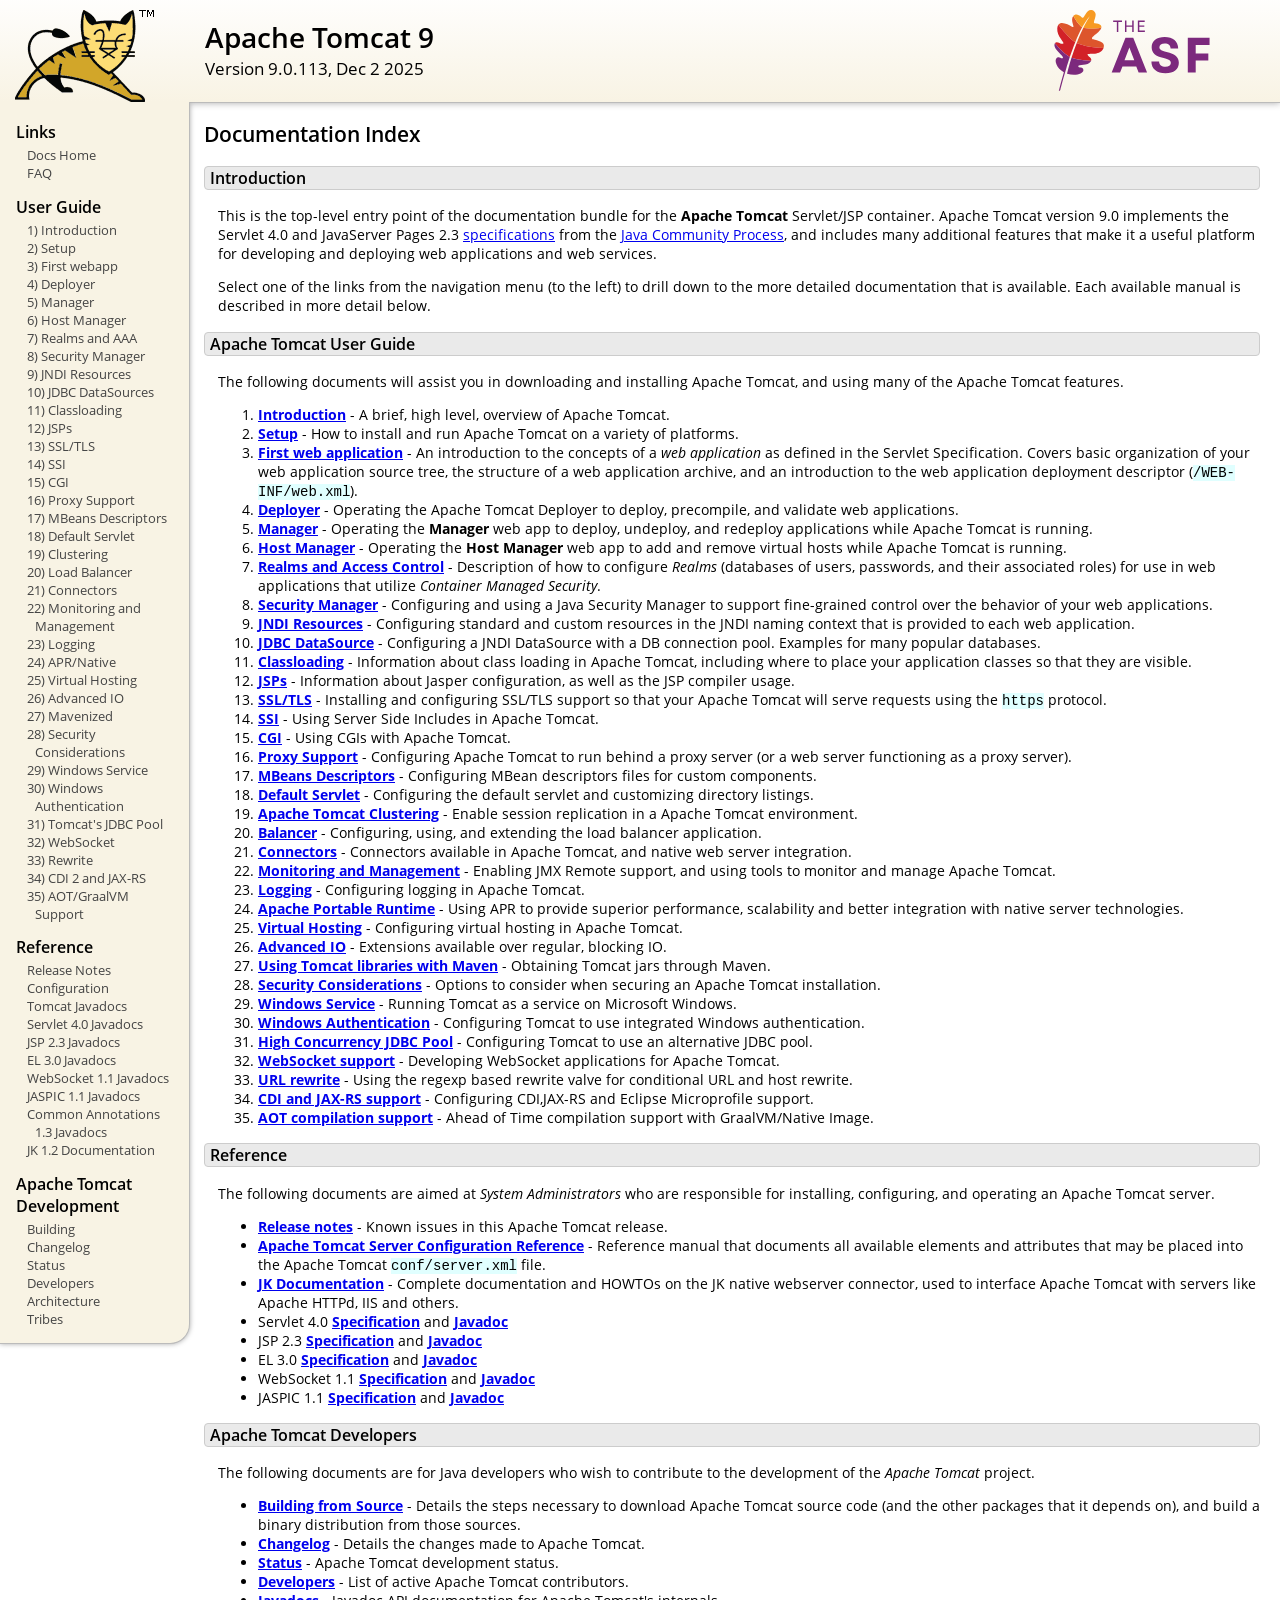
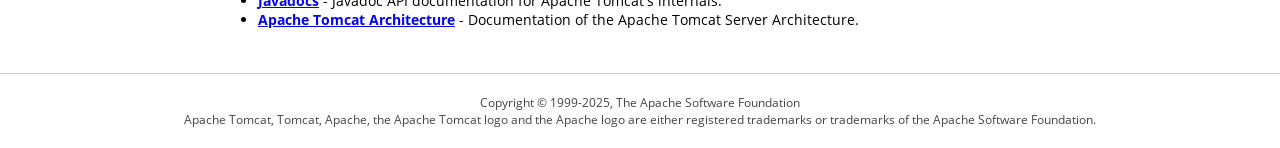
<file: webapps/docs/index.html>
<!DOCTYPE html SYSTEM "about:legacy-compat">
<html lang="en"><head><META http-equiv="Content-Type" content="text/html; charset=UTF-8"><link href="./images/docs-stylesheet.css" rel="stylesheet" type="text/css"><title>Apache Tomcat 9 (9.0.113) - Documentation Index</title></head><body><div id="wrapper"><header><div id="header"><div><div><div class="logo noPrint"><a href="https://tomcat.apache.org/"><img alt="Tomcat Home" src="./images/tomcat.png"></a></div><div style="height: 1px;"></div><div class="asfLogo noPrint"><a href="https://www.apache.org/" target="_blank"><img src="./images/asf-logo.svg" alt="The Apache Software Foundation" style="width: 266px; height: 83px;"></a></div><h1>Apache Tomcat 9</h1><div class="versionInfo">
            Version 9.0.113,
            <time datetime="2025-12-02">Dec 2 2025</time></div><div style="height: 1px;"></div><div style="clear: left;"></div></div></div></div></header><div id="middle"><div><div id="mainLeft" class="noprint"><div><nav><div><h2>Links</h2><ul><li><a href="index.html">Docs Home</a></li><li><a href="https://cwiki.apache.org/confluence/display/TOMCAT/FAQ">FAQ</a></li></ul></div><div><h2>User Guide</h2><ul><li><a href="introduction.html">1) Introduction</a></li><li><a href="setup.html">2) Setup</a></li><li><a href="appdev/index.html">3) First webapp</a></li><li><a href="deployer-howto.html">4) Deployer</a></li><li><a href="manager-howto.html">5) Manager</a></li><li><a href="host-manager-howto.html">6) Host Manager</a></li><li><a href="realm-howto.html">7) Realms and AAA</a></li><li><a href="security-manager-howto.html">8) Security Manager</a></li><li><a href="jndi-resources-howto.html">9) JNDI Resources</a></li><li><a href="jndi-datasource-examples-howto.html">10) JDBC DataSources</a></li><li><a href="class-loader-howto.html">11) Classloading</a></li><li><a href="jasper-howto.html">12) JSPs</a></li><li><a href="ssl-howto.html">13) SSL/TLS</a></li><li><a href="ssi-howto.html">14) SSI</a></li><li><a href="cgi-howto.html">15) CGI</a></li><li><a href="proxy-howto.html">16) Proxy Support</a></li><li><a href="mbeans-descriptors-howto.html">17) MBeans Descriptors</a></li><li><a href="default-servlet.html">18) Default Servlet</a></li><li><a href="cluster-howto.html">19) Clustering</a></li><li><a href="balancer-howto.html">20) Load Balancer</a></li><li><a href="connectors.html">21) Connectors</a></li><li><a href="monitoring.html">22) Monitoring and Management</a></li><li><a href="logging.html">23) Logging</a></li><li><a href="apr.html">24) APR/Native</a></li><li><a href="virtual-hosting-howto.html">25) Virtual Hosting</a></li><li><a href="aio.html">26) Advanced IO</a></li><li><a href="maven-jars.html">27) Mavenized</a></li><li><a href="security-howto.html">28) Security Considerations</a></li><li><a href="windows-service-howto.html">29) Windows Service</a></li><li><a href="windows-auth-howto.html">30) Windows Authentication</a></li><li><a href="jdbc-pool.html">31) Tomcat's JDBC Pool</a></li><li><a href="web-socket-howto.html">32) WebSocket</a></li><li><a href="rewrite.html">33) Rewrite</a></li><li><a href="cdi.html">34) CDI 2 and JAX-RS</a></li><li><a href="graal.html">35) AOT/GraalVM Support</a></li></ul></div><div><h2>Reference</h2><ul><li><a href="RELEASE-NOTES.txt">Release Notes</a></li><li><a href="config/index.html">Configuration</a></li><li><a href="api/index.html">Tomcat Javadocs</a></li><li><a href="servletapi/index.html">Servlet 4.0 Javadocs</a></li><li><a href="jspapi/index.html">JSP 2.3 Javadocs</a></li><li><a href="elapi/index.html">EL 3.0 Javadocs</a></li><li><a href="websocketapi/index.html">WebSocket 1.1 Javadocs</a></li><li><a href="jaspicapi/index.html">JASPIC 1.1 Javadocs</a></li><li><a href="annotationapi/index.html">Common Annotations 1.3 Javadocs</a></li><li><a href="https://tomcat.apache.org/connectors-doc/">JK 1.2 Documentation</a></li></ul></div><div><h2>Apache Tomcat Development</h2><ul><li><a href="building.html">Building</a></li><li><a href="changelog.html">Changelog</a></li><li><a href="https://cwiki.apache.org/confluence/display/TOMCAT/Tomcat+Versions">Status</a></li><li><a href="developers.html">Developers</a></li><li><a href="architecture/index.html">Architecture</a></li><li><a href="tribes/introduction.html">Tribes</a></li></ul></div></nav></div></div><div id="mainRight"><div id="content"><h2>Documentation Index</h2><h3 id="Introduction">Introduction</h3><div class="text">

<p>This is the top-level entry point of the documentation bundle for the
<strong>Apache Tomcat</strong> Servlet/JSP container.  Apache Tomcat version
9.0 implements the Servlet 4.0 and JavaServer Pages 2.3
<a href="https://cwiki.apache.org/confluence/display/TOMCAT/Specifications">specifications</a> from the
<a href="https://www.jcp.org">Java Community Process</a>, and includes many
additional features that make it a useful platform for developing and deploying
web applications and web services.</p>

<p>Select one of the links from the navigation menu (to the left) to drill
down to the more detailed documentation that is available.  Each available
manual is described in more detail below.</p>

</div><h3 id="Apache_Tomcat_User_Guide">Apache Tomcat User Guide</h3><div class="text">

<p>The following documents will assist you in downloading and installing
Apache Tomcat, and using many of the Apache Tomcat features.</p>

<ol>
<li><a href="introduction.html"><strong>Introduction</strong></a> - A
    brief, high level, overview of Apache Tomcat.</li>
<li><a href="setup.html"><strong>Setup</strong></a> - How to install and run
    Apache Tomcat on a variety of platforms.</li>
<li><a href="appdev/index.html"><strong>First web application</strong></a>
    - An introduction to the concepts of a <em>web application</em> as defined
    in the Servlet Specification.  Covers basic organization of your web application
    source tree, the structure of a web application archive, and an
    introduction to the web application deployment descriptor
    (<code>/WEB-INF/web.xml</code>).</li>
<li><a href="deployer-howto.html"><strong>Deployer</strong></a> -
    Operating the Apache Tomcat Deployer to deploy, precompile, and validate web
    applications.</li>
<li><a href="manager-howto.html"><strong>Manager</strong></a> -
    Operating the <strong>Manager</strong> web app to deploy, undeploy, and
    redeploy applications while Apache Tomcat is running.</li>
<li><a href="host-manager-howto.html"><strong>Host Manager</strong></a> -
    Operating the <strong>Host Manager</strong> web app to add and remove
    virtual hosts while Apache Tomcat is running.</li>
<li><a href="realm-howto.html"><strong>Realms and Access Control</strong></a>
    - Description of how to configure <em>Realms</em> (databases of users,
    passwords, and their associated roles) for use in web applications that
    utilize <em>Container Managed Security</em>.</li>
<li><a href="security-manager-howto.html"><strong>Security Manager</strong></a>
    - Configuring and using a Java Security Manager to
    support fine-grained control over the behavior of your web applications.
    </li>
<li><a href="jndi-resources-howto.html"><strong>JNDI Resources</strong></a>
    - Configuring standard and custom resources in the JNDI naming context
    that is provided to each web application.</li>
<li><a href="jndi-datasource-examples-howto.html">
    <strong>JDBC DataSource</strong></a>
    - Configuring a JNDI DataSource with a DB connection pool.
    Examples for many popular databases.</li>
<li><a href="class-loader-howto.html"><strong>Classloading</strong></a>
    - Information about class loading in Apache Tomcat, including where to place
    your application classes so that they are visible.</li>
<li><a href="jasper-howto.html"><strong>JSPs</strong></a>
    - Information about Jasper configuration, as well as the JSP compiler
    usage.</li>
<li><a href="ssl-howto.html"><strong>SSL/TLS</strong></a> -
    Installing and configuring SSL/TLS support so that your Apache Tomcat will
    serve requests using the <code>https</code> protocol.</li>
<li><a href="ssi-howto.html"><strong>SSI</strong></a> -
    Using Server Side Includes in Apache Tomcat.</li>
<li><a href="cgi-howto.html"><strong>CGI</strong></a> -
    Using CGIs with Apache Tomcat.</li>
<li><a href="proxy-howto.html"><strong>Proxy Support</strong></a> -
    Configuring Apache Tomcat to run behind a proxy server (or a web server
    functioning as a proxy server).</li>
<li><a href="mbeans-descriptors-howto.html"><strong>MBeans Descriptors</strong></a> -
    Configuring MBean descriptors files for custom components.</li>
<li><a href="default-servlet.html"><strong>Default Servlet</strong></a> -
    Configuring the default servlet and customizing directory listings.</li>
<li><a href="cluster-howto.html"><strong>Apache Tomcat Clustering</strong></a> -
    Enable session replication in a Apache Tomcat environment.</li>
<li><a href="balancer-howto.html"><strong>Balancer</strong></a> -
    Configuring, using, and extending the load balancer application.</li>
<li><a href="connectors.html"><strong>Connectors</strong></a> -
    Connectors available in Apache Tomcat, and native web server integration.</li>
<li><a href="monitoring.html"><strong>Monitoring and Management</strong></a> -
    Enabling JMX Remote support, and using tools to monitor and manage Apache Tomcat.</li>
<li><a href="logging.html"><strong>Logging</strong></a> -
    Configuring logging in Apache Tomcat.</li>
<li><a href="apr.html"><strong>Apache Portable Runtime</strong></a> -
    Using APR to provide superior performance, scalability and better
    integration with native server technologies.</li>
<li><a href="virtual-hosting-howto.html"><strong>Virtual Hosting</strong></a> -
    Configuring virtual hosting in Apache Tomcat.</li>
<li><a href="aio.html"><strong>Advanced IO</strong></a> -
    Extensions available over regular, blocking IO.</li>
<li><a href="maven-jars.html"><strong>Using Tomcat libraries with Maven</strong></a> -
    Obtaining Tomcat jars through Maven.</li>
<li><a href="security-howto.html"><strong>Security Considerations</strong></a> -
    Options to consider when securing an Apache Tomcat installation.</li>
<li><a href="windows-service-howto.html"><strong>Windows Service</strong></a> -
    Running Tomcat as a service on Microsoft Windows.</li>
<li><a href="windows-auth-howto.html"><strong>Windows Authentication</strong></a> -
    Configuring Tomcat to use integrated Windows authentication.</li>
<li><a href="jdbc-pool.html"><strong>High Concurrency JDBC Pool</strong></a> -
    Configuring Tomcat to use an alternative JDBC pool.</li>
<li><a href="web-socket-howto.html"><strong>WebSocket support</strong></a> -
    Developing WebSocket applications for Apache Tomcat.</li>
<li><a href="rewrite.html"><strong>URL rewrite</strong></a> -
    Using the regexp based rewrite valve for conditional URL and host rewrite.</li>
<li><a href="cdi.html"><strong>CDI and JAX-RS support</strong></a> -
    Configuring CDI,JAX-RS and Eclipse Microprofile support.</li>
<li><a href="graal.html"><strong>AOT compilation support</strong></a> -
    Ahead of Time compilation support with GraalVM/Native Image.</li>
</ol>

</div><h3 id="Reference">Reference</h3><div class="text">

<p>The following documents are aimed at <em>System Administrators</em> who
are responsible for installing, configuring, and operating an Apache Tomcat server.
</p>
<ul>
<li><a href="RELEASE-NOTES.txt"><strong>Release notes</strong></a>
    - Known issues in this Apache Tomcat release.
    </li>
<li><a href="config/index.html"><strong>Apache Tomcat Server Configuration Reference</strong></a>
    - Reference manual that documents all available elements and attributes
      that may be placed into the Apache Tomcat <code>conf/server.xml</code> file.
    </li>
<li><a href="https://tomcat.apache.org/connectors-doc/index.html"><strong>JK Documentation</strong></a>
    - Complete documentation and HOWTOs on the JK native webserver connector,
      used to interface Apache Tomcat with servers like Apache HTTPd, IIS
      and others.</li>
<li>Servlet 4.0
    <a href="https://jcp.org/aboutJava/communityprocess/final/jsr369/index.html">
    <strong>Specification</strong></a> and
    <a href="https://javaee.github.io/javaee-spec/javadocs/javax/servlet/package-summary.html">
    <strong>Javadoc</strong></a>
    </li>
<li>JSP 2.3
    <a href="https://jcp.org/aboutJava/communityprocess/mrel/jsr245/index2.html">
    <strong>Specification</strong></a> and
    <a href="http://docs.oracle.com/javaee/7/api/javax/servlet/jsp/package-summary.html">
    <strong>Javadoc</strong></a>
    </li>
<li>EL 3.0
    <a href="https://jcp.org/aboutJava/communityprocess/final/jsr341/index.html">
    <strong>Specification</strong></a> and
    <a href="http://docs.oracle.com/javaee/7/api/javax/el/package-summary.html">
    <strong>Javadoc</strong></a>
    </li>
<li>WebSocket 1.1
    <a href="https://jcp.org/aboutJava/communityprocess/mrel/jsr356/index.html">
    <strong>Specification</strong></a> and
    <a href="http://docs.oracle.com/javaee/7/api/javax/websocket/package-summary.html">
    <strong>Javadoc</strong></a>
    </li>
<li>JASPIC 1.1
    <a href="https://jcp.org/aboutJava/communityprocess/mrel/jsr196/index.html">
    <strong>Specification</strong></a> and
    <a href="http://docs.oracle.com/javaee/7/api/javax/security/auth/message/package-summary.html">
    <strong>Javadoc</strong></a>
    </li>
</ul>

</div><h3 id="Apache_Tomcat_Developers">Apache Tomcat Developers</h3><div class="text">

<p>The following documents are for Java developers who wish to contribute to
the development of the <em>Apache Tomcat</em> project.</p>
<ul>
<li><a href="building.html"><strong>Building from Source</strong></a> -
    Details the steps necessary to download Apache Tomcat source code (and the
    other packages that it depends on), and build a binary distribution from
    those sources.
    </li>
<li><a href="changelog.html"><strong>Changelog</strong></a> - Details the
    changes made to Apache Tomcat.
    </li>
<li><a href="https://wiki.apache.org/tomcat/TomcatVersions"><strong>Status</strong></a> -
    Apache Tomcat development status.
    </li>
<li><a href="developers.html"><strong>Developers</strong></a> - List of active
    Apache Tomcat contributors.
    </li>
<li><a href="api/index.html"><strong>Javadocs</strong></a>
    - Javadoc API documentation for Apache Tomcat's internals.</li>
<li><a href="architecture/index.html"><strong>Apache Tomcat Architecture</strong></a>
    - Documentation of the Apache Tomcat Server Architecture.</li>
</ul>

</div></div></div></div></div><footer><div id="footer">
    Copyright &copy; 1999-2025, The Apache Software Foundation
    <br>
    Apache Tomcat, Tomcat, Apache, the Apache Tomcat logo and the Apache logo
    are either registered trademarks or trademarks of the Apache Software
    Foundation.
    </div></footer></div></body></html>
</file>
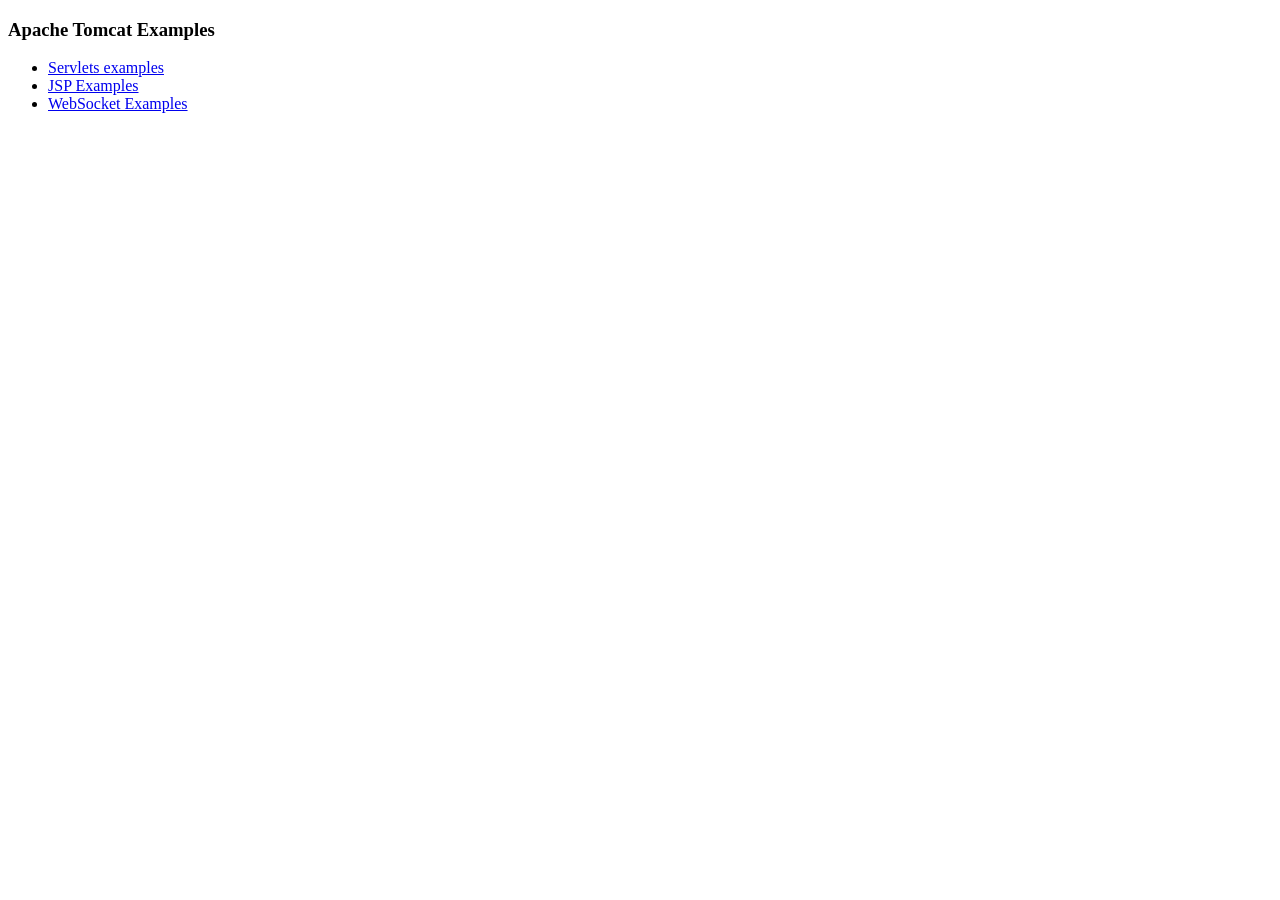
<file: webapps/examples/index.html>
<!--
  Licensed to the Apache Software Foundation (ASF) under one or more
  contributor license agreements.  See the NOTICE file distributed with
  this work for additional information regarding copyright ownership.
  The ASF licenses this file to You under the Apache License, Version 2.0
  (the "License"); you may not use this file except in compliance with
  the License.  You may obtain a copy of the License at

      http://www.apache.org/licenses/LICENSE-2.0

  Unless required by applicable law or agreed to in writing, software
  distributed under the License is distributed on an "AS IS" BASIS,
  WITHOUT WARRANTIES OR CONDITIONS OF ANY KIND, either express or implied.
  See the License for the specific language governing permissions and
  limitations under the License.
-->
<!DOCTYPE HTML><html lang="en"><head>
<meta charset="UTF-8">
<title>Apache Tomcat Examples</title>
</head>
<body>
<p>
<h3>Apache Tomcat Examples</H3>
<p></p>
<ul>
<li><a href="servlets">Servlets examples</a></li>
<li><a href="jsp">JSP Examples</a></li>
<li><a href="websocket/index.xhtml">WebSocket Examples</a></li>
</ul>
</body></html>
</file>
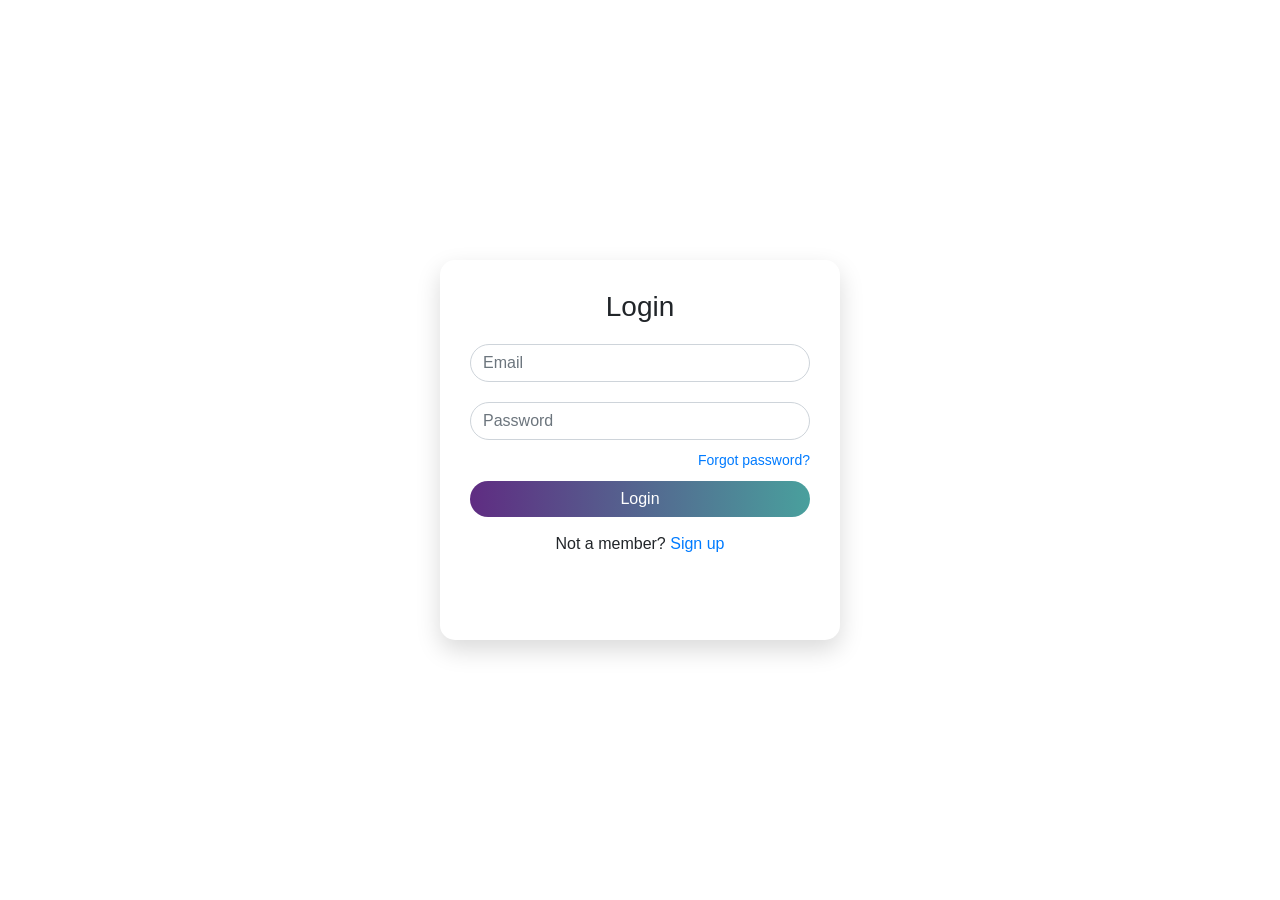
<file: webapps/onlinebookstore/index.html>
<!DOCTYPE html>
<html>
<head>
<meta charset="ISO-8859-1">
<title>BookHaven</title>

<link rel="stylesheet" href="https://cdn.jsdelivr.net/npm/bootstrap@4.4.1/dist/css/bootstrap.min.css">

<style>
body {
    background-color: #ffffff;
    height: 100vh;
    display: flex;
    justify-content: center;
    align-items: center;
    font-family: Arial, sans-serif;
}

.login-card {
    width: 400px;
    min-height: 380px;
    padding: 30px;
    border-radius: 15px;
    box-shadow: 0 10px 25px rgba(0,0,0,0.15);
}

.login-card h3 {
    text-align: center;
    margin-bottom: 20px;
}

.form-group {
    margin-bottom: 20px;
}

.login-card input {
    border-radius: 25px;
}

.login-card button {
    border-radius: 25px;
    background: linear-gradient(to right, #5f2c82, #49a09d);
    border: none;
}

.signup-text {
    text-align: center;
    margin-top: 15px;
}

.forgot-link {
    text-align: right;
    font-size: 14px;
    margin-top: -10px;
    margin-bottom: 10px;
}

.forgot-link a {
    color: #007bff;
    text-decoration: none;
}

.forgot-link a:hover {
    text-decoration: underline;
}

</style>
</head>

<body>

<div class="login-card">

    <h3>Login</h3>

    <form id="loginForm" action="userlog" method="post" onsubmit="return validateLogin()">

        <!-- Email -->
        <div class="form-group">
            <input type="text" class="form-control"
                   id="loginId"
                   name="loginId"
                   placeholder="Email"
                   required>
        </div>

        <!-- Password -->
        <div class="form-group">
            <input type="password" class="form-control"
                   id="password"
                   name="password"
                   placeholder="Password"
                   required>
        </div>

        <!-- Forgot password -->
        <div class="forgot-link">
            <a href="ForgotPassword.html">Forgot password?</a>
        </div>

        <button type="submit" class="btn btn-primary btn-block">
            Login
        </button>
    </form>

    <div class="signup-text">
        Not a member?
        <a href="CustomerRegister.html">Sign up</a>
    </div>
</div>

</body>
</html>
</file>
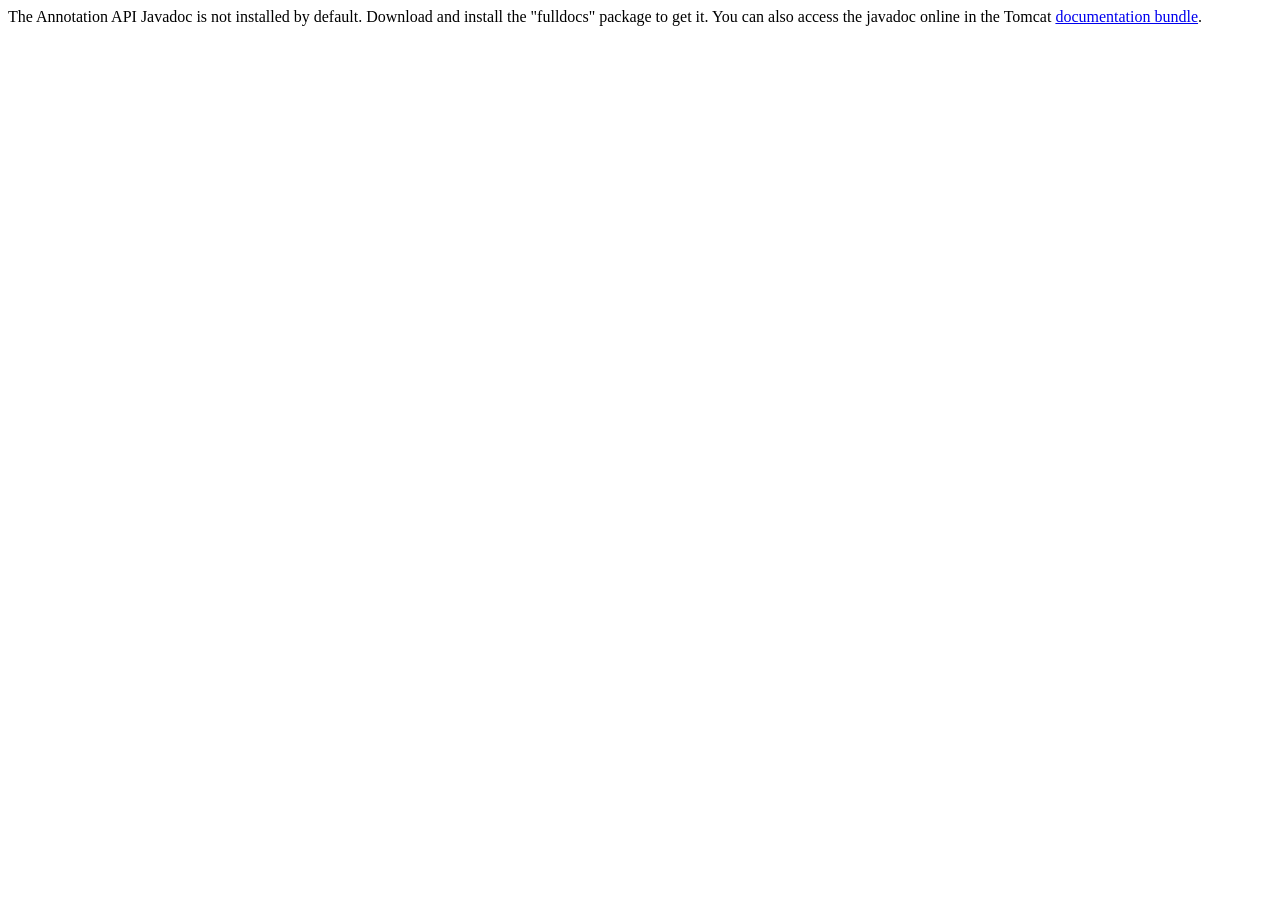
<file: webapps/docs/annotationapi/index.html>
<!--
  Licensed to the Apache Software Foundation (ASF) under one or more
  contributor license agreements.  See the NOTICE file distributed with
  this work for additional information regarding copyright ownership.
  The ASF licenses this file to You under the Apache License, Version 2.0
  (the "License"); you may not use this file except in compliance with
  the License.  You may obtain a copy of the License at

      http://www.apache.org/licenses/LICENSE-2.0

  Unless required by applicable law or agreed to in writing, software
  distributed under the License is distributed on an "AS IS" BASIS,
  WITHOUT WARRANTIES OR CONDITIONS OF ANY KIND, either express or implied.
  See the License for the specific language governing permissions and
  limitations under the License.
-->
<!DOCTYPE html>
<html>
<head>
    <meta charset="UTF-8" />
    <title>API docs</title>
</head>

<body>

The Annotation API Javadoc is not installed by default. Download and install
the "fulldocs" package to get it.

You can also access the javadoc online in the Tomcat
<a href="https://tomcat.apache.org/tomcat-9.0-doc/">
    documentation bundle</a>.

</body>
</html>
</file>
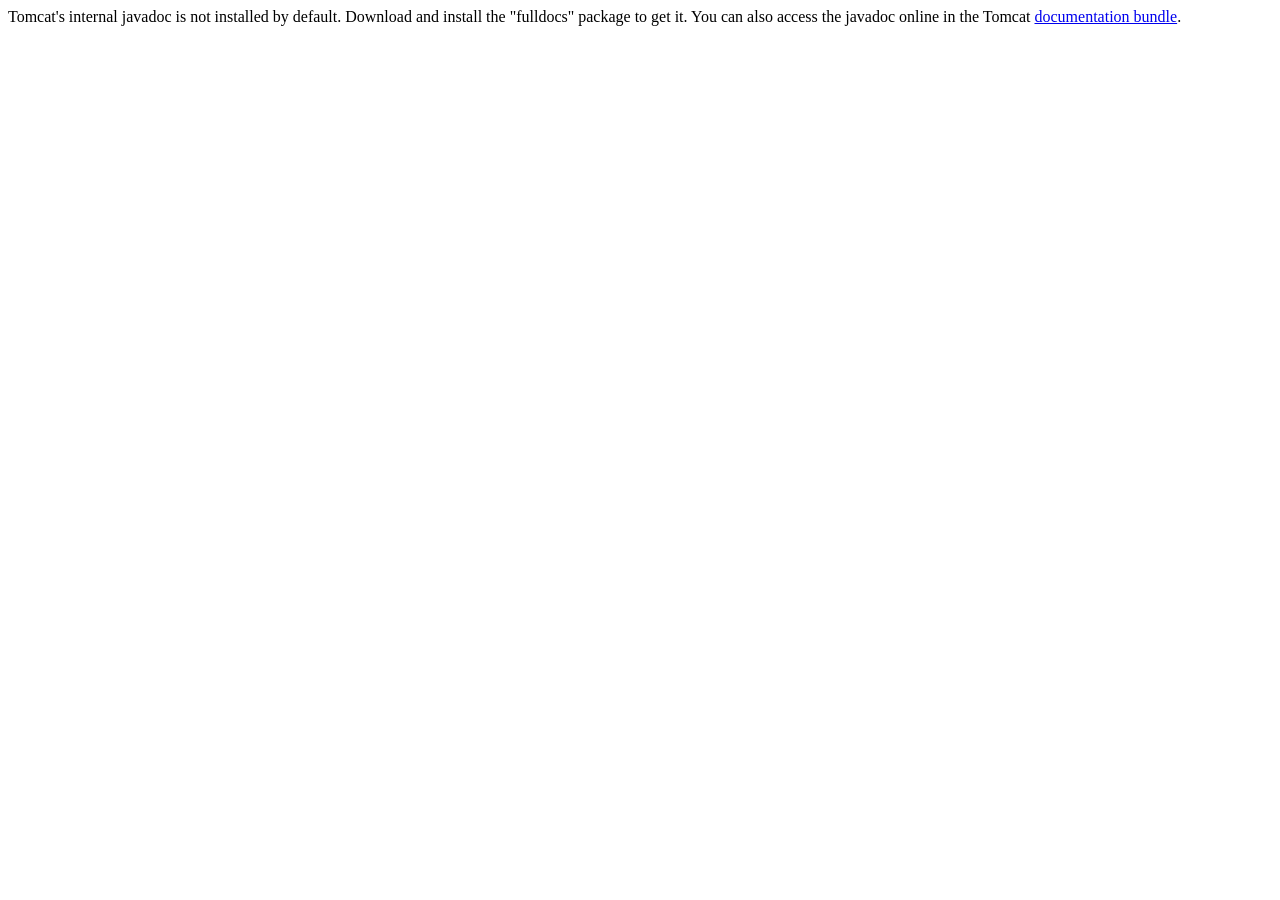
<file: webapps/docs/api/index.html>
<!--
  Licensed to the Apache Software Foundation (ASF) under one or more
  contributor license agreements.  See the NOTICE file distributed with
  this work for additional information regarding copyright ownership.
  The ASF licenses this file to You under the Apache License, Version 2.0
  (the "License"); you may not use this file except in compliance with
  the License.  You may obtain a copy of the License at

      http://www.apache.org/licenses/LICENSE-2.0

  Unless required by applicable law or agreed to in writing, software
  distributed under the License is distributed on an "AS IS" BASIS,
  WITHOUT WARRANTIES OR CONDITIONS OF ANY KIND, either express or implied.
  See the License for the specific language governing permissions and
  limitations under the License.
-->
<!DOCTYPE html>
<html>
    <head>
    <meta charset="UTF-8" />
    <title>API docs</title>
</head>

<body>

Tomcat's internal javadoc is not installed by default. Download and install
the "fulldocs" package to get it.

You can also access the javadoc online in the Tomcat
<a href="https://tomcat.apache.org/tomcat-9.0-doc/">
documentation bundle</a>.

</body>
</html>
</file>
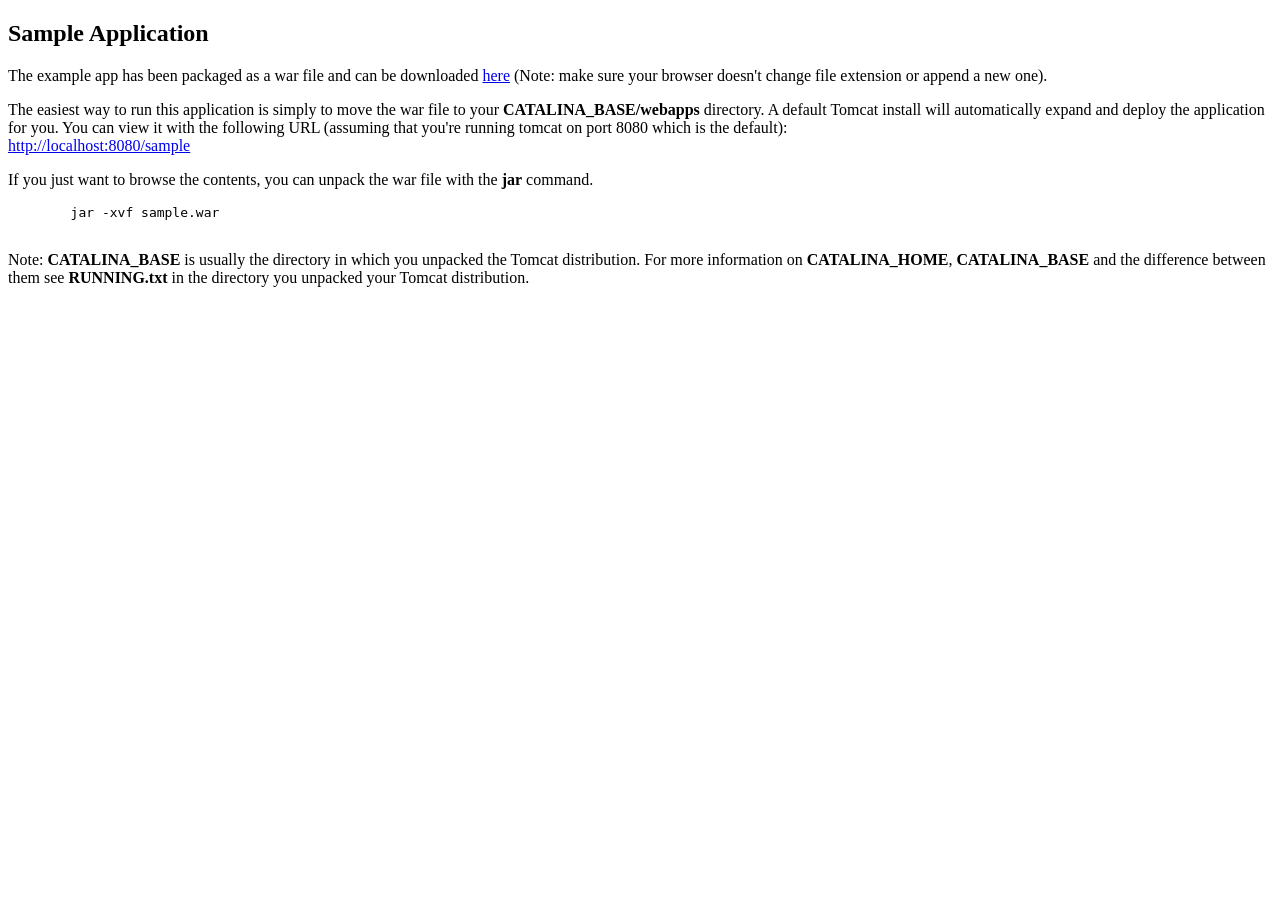
<file: webapps/docs/appdev/index.html>
<!DOCTYPE html>
<!--
  Licensed to the Apache Software Foundation (ASF) under one or more
  contributor license agreements.  See the NOTICE file distributed with
  this work for additional information regarding copyright ownership.
  The ASF licenses this file to You under the Apache License, Version 2.0
  (the "License"); you may not use this file except in compliance with
  the License.  You may obtain a copy of the License at

      http://www.apache.org/licenses/LICENSE-2.0

  Unless required by applicable law or agreed to in writing, software
  distributed under the License is distributed on an "AS IS" BASIS,
  WITHOUT WARRANTIES OR CONDITIONS OF ANY KIND, either express or implied.
  See the License for the specific language governing permissions and
  limitations under the License.
-->
<html>
<head>
<meta charset="UTF-8" />
<title>Sample Application</title>
</head>
<body>
<h2>Sample Application</h2>
      <p>
        The example app has been packaged as a war file and can be downloaded
        <a href="sample.war">here</a> (Note: make sure your browser doesn't
        change file extension or append a new one).
      </p>
      <p>
        The easiest way to run this application is simply to move the war file
        to your <b>CATALINA_BASE/webapps</b> directory. A default Tomcat install
        will automatically expand and deploy the application for you. You can
        view it with the following URL (assuming that you're running tomcat on
        port 8080 which is the default):
        <br />
        <a href="http://localhost:8080/sample">http://localhost:8080/sample</a>
      </p>
      <p>
        If you just want to browse the contents, you can unpack the war file
        with the <b>jar</b> command.
      </p>
      <pre>
        jar -xvf sample.war
      </pre>
      <p>
         Note: <b>CATALINA_BASE</b> is usually the directory in which you
         unpacked the Tomcat distribution. For more information on
         <b>CATALINA_HOME</b>, <b>CATALINA_BASE</b> and the difference between
         them see <b>RUNNING.txt</b> in the directory you unpacked your Tomcat
         distribution.
      </p>
</body>
</html>
</file>
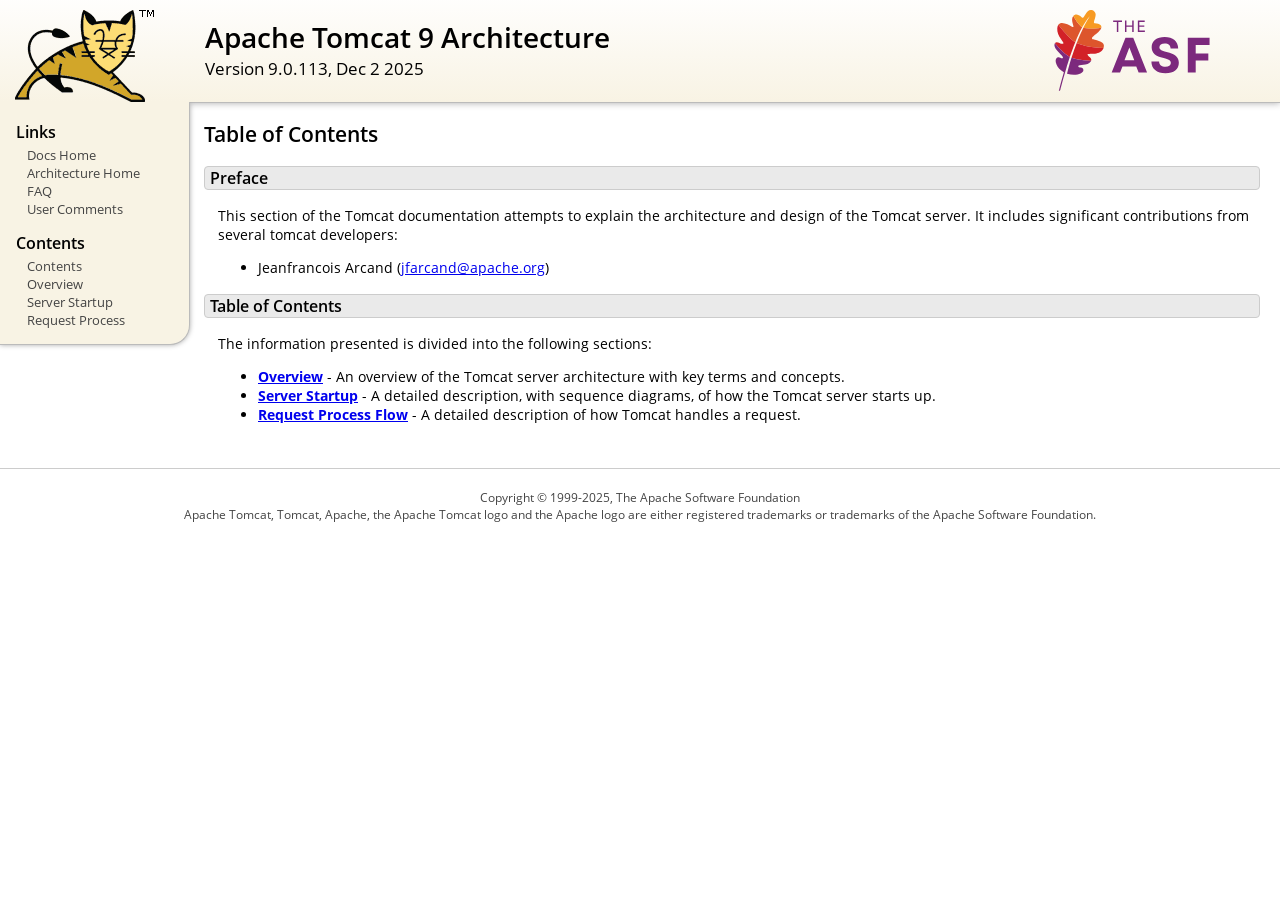
<file: webapps/docs/architecture/index.html>
<!DOCTYPE html SYSTEM "about:legacy-compat">
<html lang="en"><head><META http-equiv="Content-Type" content="text/html; charset=UTF-8"><link href="../images/docs-stylesheet.css" rel="stylesheet" type="text/css"><title>Apache Tomcat 9 Architecture (9.0.113) - Table of Contents</title></head><body><div id="wrapper"><header><div id="header"><div><div><div class="logo noPrint"><a href="https://tomcat.apache.org/"><img alt="Tomcat Home" src="../images/tomcat.png"></a></div><div style="height: 1px;"></div><div class="asfLogo noPrint"><a href="https://www.apache.org/" target="_blank"><img src="../images/asf-logo.svg" alt="The Apache Software Foundation" style="width: 266px; height: 83px;"></a></div><h1>Apache Tomcat 9 Architecture</h1><div class="versionInfo">
            Version 9.0.113,
            <time datetime="2025-12-02">Dec 2 2025</time></div><div style="height: 1px;"></div><div style="clear: left;"></div></div></div></div></header><div id="middle"><div><div id="mainLeft" class="noprint"><div><nav><div><h2>Links</h2><ul><li><a href="../index.html">Docs Home</a></li><li><a href="index.html">Architecture Home</a></li><li><a href="https://cwiki.apache.org/confluence/display/TOMCAT/FAQ">FAQ</a></li><li><a href="#comments_section">User Comments</a></li></ul></div><div><h2>Contents</h2><ul><li><a href="index.html">Contents</a></li><li><a href="overview.html">Overview</a></li><li><a href="startup.html">Server Startup</a></li><li><a href="requestProcess.html">Request Process</a></li></ul></div></nav></div></div><div id="mainRight"><div id="content"><h2>Table of Contents</h2><h3 id="Preface">Preface</h3><div class="text">

<p>This section of the Tomcat documentation attempts to explain
the architecture and design of the Tomcat server.  It includes significant
contributions from several tomcat developers:
</p>
<ul>
<li>Jeanfrancois Arcand
    (<a href="mailto:jfarcand@apache.org">jfarcand@apache.org</a>)</li>
</ul>

</div><h3 id="Table_of_Contents">Table of Contents</h3><div class="text">

<p>The information presented is divided into the following sections:</p>
<ul>
<li><a href="overview.html"><strong>Overview</strong></a> -
    An overview of the Tomcat server architecture with key terms
    and concepts.</li>
<li><a href="startup.html"><strong>Server Startup</strong></a> -
    A detailed description, with sequence diagrams, of how the Tomcat
    server starts up.</li>
<li><a href="requestProcess.html"><strong>Request Process Flow</strong></a> -
    A detailed description of how Tomcat handles a request.</li>
</ul>

</div></div></div></div></div><footer><div id="footer">
    Copyright &copy; 1999-2025, The Apache Software Foundation
    <br>
    Apache Tomcat, Tomcat, Apache, the Apache Tomcat logo and the Apache logo
    are either registered trademarks or trademarks of the Apache Software
    Foundation.
    </div></footer></div></body></html>
</file>
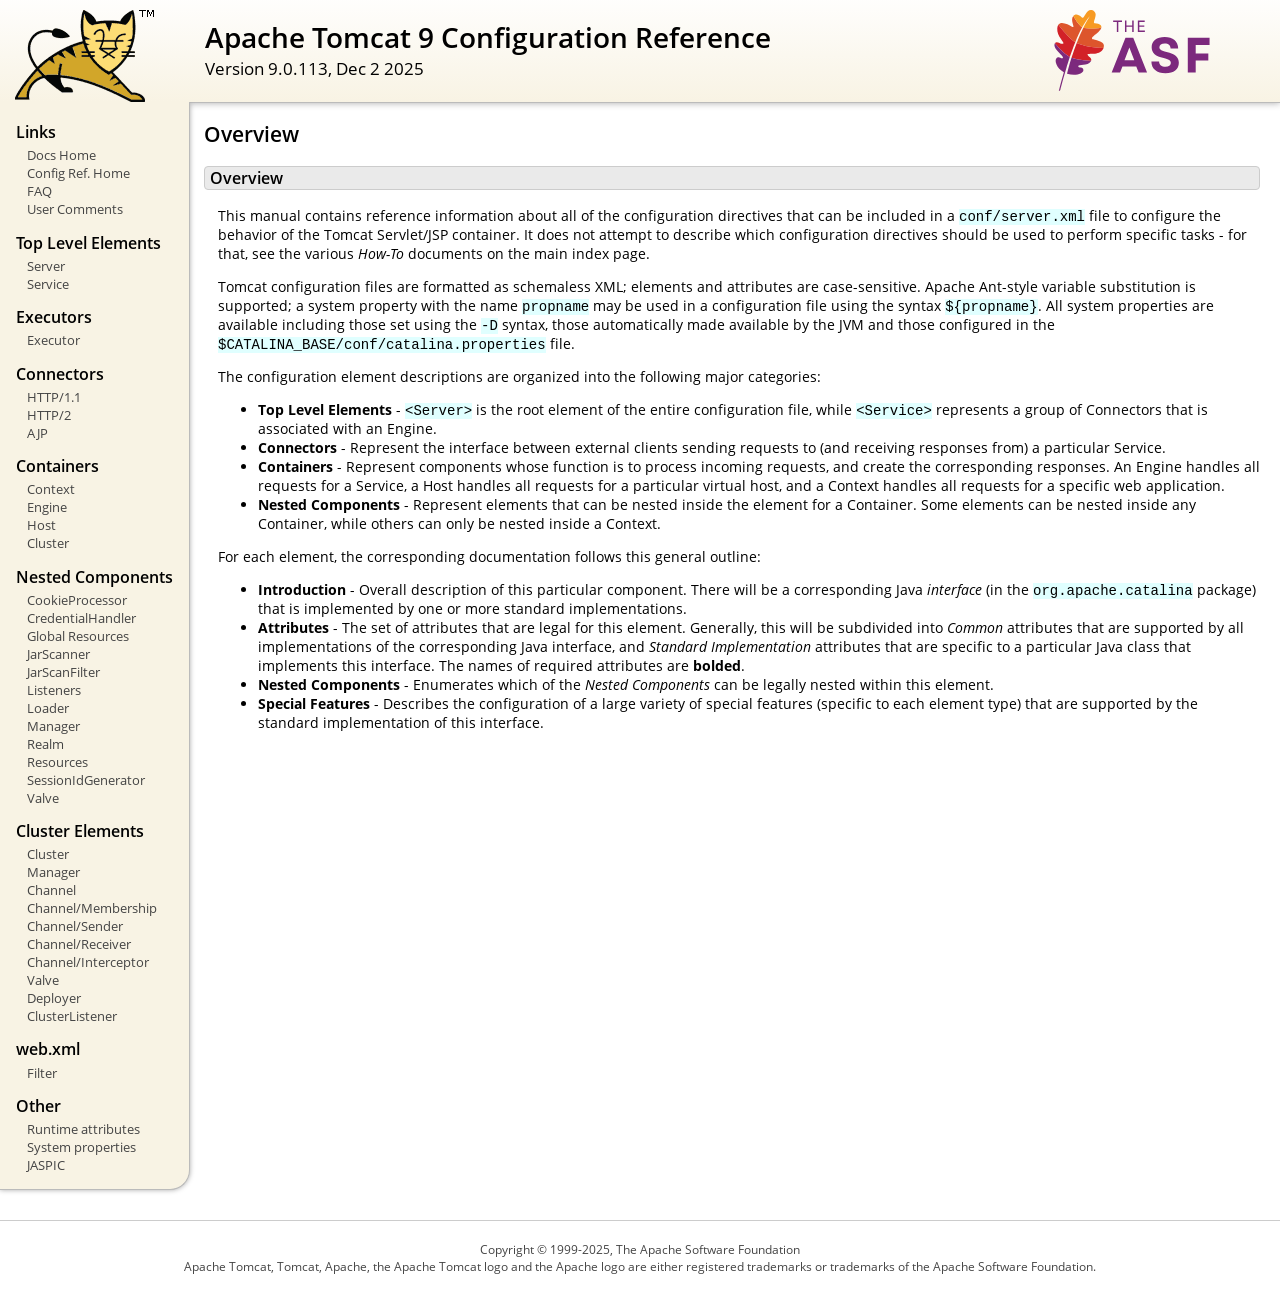
<file: webapps/docs/config/index.html>
<!DOCTYPE html SYSTEM "about:legacy-compat">
<html lang="en"><head><META http-equiv="Content-Type" content="text/html; charset=UTF-8"><link href="../images/docs-stylesheet.css" rel="stylesheet" type="text/css"><title>Apache Tomcat 9 Configuration Reference (9.0.113) - Overview</title></head><body><div id="wrapper"><header><div id="header"><div><div><div class="logo noPrint"><a href="https://tomcat.apache.org/"><img alt="Tomcat Home" src="../images/tomcat.png"></a></div><div style="height: 1px;"></div><div class="asfLogo noPrint"><a href="https://www.apache.org/" target="_blank"><img src="../images/asf-logo.svg" alt="The Apache Software Foundation" style="width: 266px; height: 83px;"></a></div><h1>Apache Tomcat 9 Configuration Reference</h1><div class="versionInfo">
            Version 9.0.113,
            <time datetime="2025-12-02">Dec 2 2025</time></div><div style="height: 1px;"></div><div style="clear: left;"></div></div></div></div></header><div id="middle"><div><div id="mainLeft" class="noprint"><div><nav><div><h2>Links</h2><ul><li><a href="../index.html">Docs Home</a></li><li><a href="index.html">Config Ref. Home</a></li><li><a href="https://cwiki.apache.org/confluence/display/TOMCAT/FAQ">FAQ</a></li><li><a href="#comments_section">User Comments</a></li></ul></div><div><h2>Top Level Elements</h2><ul><li><a href="server.html">Server</a></li><li><a href="service.html">Service</a></li></ul></div><div><h2>Executors</h2><ul><li><a href="executor.html">Executor</a></li></ul></div><div><h2>Connectors</h2><ul><li><a href="http.html">HTTP/1.1</a></li><li><a href="http2.html">HTTP/2</a></li><li><a href="ajp.html">AJP</a></li></ul></div><div><h2>Containers</h2><ul><li><a href="context.html">Context</a></li><li><a href="engine.html">Engine</a></li><li><a href="host.html">Host</a></li><li><a href="cluster.html">Cluster</a></li></ul></div><div><h2>Nested Components</h2><ul><li><a href="cookie-processor.html">CookieProcessor</a></li><li><a href="credentialhandler.html">CredentialHandler</a></li><li><a href="globalresources.html">Global Resources</a></li><li><a href="jar-scanner.html">JarScanner</a></li><li><a href="jar-scan-filter.html">JarScanFilter</a></li><li><a href="listeners.html">Listeners</a></li><li><a href="loader.html">Loader</a></li><li><a href="manager.html">Manager</a></li><li><a href="realm.html">Realm</a></li><li><a href="resources.html">Resources</a></li><li><a href="sessionidgenerator.html">SessionIdGenerator</a></li><li><a href="valve.html">Valve</a></li></ul></div><div><h2>Cluster Elements</h2><ul><li><a href="cluster.html">Cluster</a></li><li><a href="cluster-manager.html">Manager</a></li><li><a href="cluster-channel.html">Channel</a></li><li><a href="cluster-membership.html">Channel/Membership</a></li><li><a href="cluster-sender.html">Channel/Sender</a></li><li><a href="cluster-receiver.html">Channel/Receiver</a></li><li><a href="cluster-interceptor.html">Channel/Interceptor</a></li><li><a href="cluster-valve.html">Valve</a></li><li><a href="cluster-deployer.html">Deployer</a></li><li><a href="cluster-listener.html">ClusterListener</a></li></ul></div><div><h2>web.xml</h2><ul><li><a href="filter.html">Filter</a></li></ul></div><div><h2>Other</h2><ul><li><a href="runtime-attributes.html">Runtime attributes</a></li><li><a href="systemprops.html">System properties</a></li><li><a href="jaspic.html">JASPIC</a></li></ul></div></nav></div></div><div id="mainRight"><div id="content"><h2>Overview</h2><h3 id="Overview">Overview</h3><div class="text">

<p>This manual contains reference information about all of the configuration
directives that can be included in a <code>conf/server.xml</code> file to
configure the behavior of the Tomcat Servlet/JSP container.  It does not
attempt to describe which configuration directives should be used to perform
specific tasks - for that, see the various <em>How-To</em> documents on the
main index page.</p>

<p>Tomcat configuration files are formatted as schemaless XML; elements and
attributes are case-sensitive. Apache Ant-style variable substitution
is supported; a system property with the name <code>propname</code> may be
used in a configuration file using the syntax <code>${propname}</code>. All
system properties are available including those set using the <code>-D</code>
syntax, those automatically made available by the JVM and those configured in
the <code>$CATALINA_BASE/conf/catalina.properties</code> file.
</p>

<p>The configuration element descriptions are organized into the following
major categories:</p>
<ul>
<li><strong>Top Level Elements</strong> - <code>&lt;Server&gt;</code> is the
    root element of the entire configuration file, while
    <code>&lt;Service&gt;</code> represents a group of Connectors that is
    associated with an Engine.</li>
<li><strong>Connectors</strong> - Represent the interface between external
    clients sending requests to (and receiving responses from) a particular
    Service.</li>
<li><strong>Containers</strong> - Represent components whose function is to
    process incoming requests, and create the corresponding responses.
    An Engine handles all requests for a Service, a Host handles all requests
    for a particular virtual host, and a Context handles all requests for a
    specific web application.</li>
<li><strong>Nested Components</strong> - Represent elements that can be
    nested inside the element for a Container.  Some elements can be nested
    inside any Container, while others can only be nested inside a
    Context.</li>
</ul>

<p>For each element, the corresponding documentation follows this general
outline:</p>
<ul>
<li><strong>Introduction</strong> - Overall description of this particular
    component.  There will be a corresponding Java <em>interface</em> (in
    the <code>org.apache.catalina</code> package) that is implemented by one
    or more standard implementations.</li>
<li><strong>Attributes</strong> - The set of attributes that are legal for
    this element.  Generally, this will be subdivided into <em>Common</em>
    attributes that are supported by all implementations of the corresponding
    Java interface, and <em>Standard Implementation</em> attributes that are
    specific to a particular Java class that implements this interface.
    The names of required attributes are <strong>bolded</strong>.</li>
<li><strong>Nested Components</strong> - Enumerates which of the <em>Nested
    Components</em> can be legally nested within this element.</li>
<li><strong>Special Features</strong> - Describes the configuration of a large
    variety of special features (specific to each element type) that are
    supported by the standard implementation of this interface.</li>
</ul>

</div></div></div></div></div><footer><div id="footer">
    Copyright &copy; 1999-2025, The Apache Software Foundation
    <br>
    Apache Tomcat, Tomcat, Apache, the Apache Tomcat logo and the Apache logo
    are either registered trademarks or trademarks of the Apache Software
    Foundation.
    </div></footer></div></body></html>
</file>
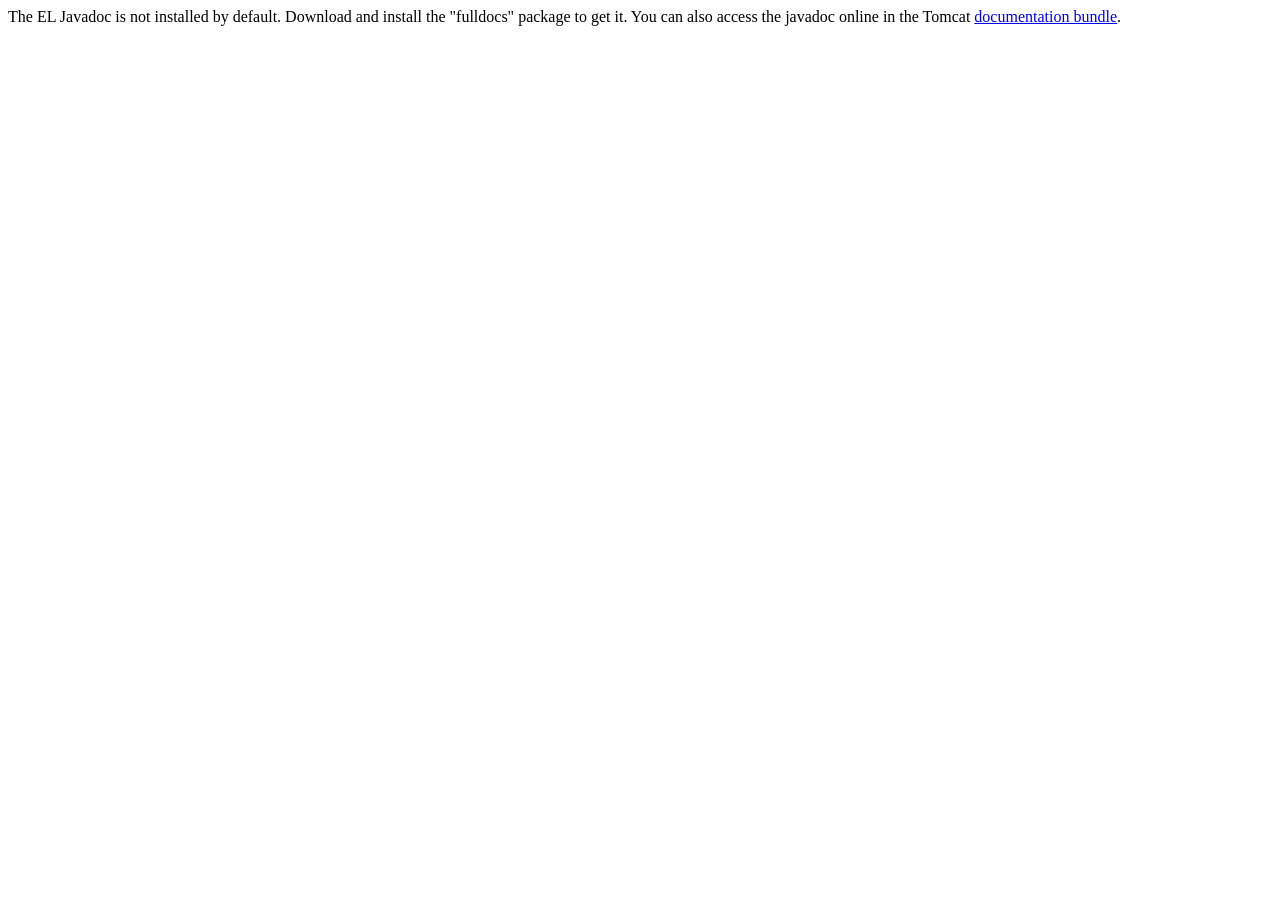
<file: webapps/docs/elapi/index.html>
<!--
  Licensed to the Apache Software Foundation (ASF) under one or more
  contributor license agreements.  See the NOTICE file distributed with
  this work for additional information regarding copyright ownership.
  The ASF licenses this file to You under the Apache License, Version 2.0
  (the "License"); you may not use this file except in compliance with
  the License.  You may obtain a copy of the License at

      http://www.apache.org/licenses/LICENSE-2.0

  Unless required by applicable law or agreed to in writing, software
  distributed under the License is distributed on an "AS IS" BASIS,
  WITHOUT WARRANTIES OR CONDITIONS OF ANY KIND, either express or implied.
  See the License for the specific language governing permissions and
  limitations under the License.
-->
<!DOCTYPE html>
<html>
    <head>
    <meta charset="UTF-8" />
    <title>API docs</title>
</head>

<body>

The EL Javadoc is not installed by default. Download and install
the "fulldocs" package to get it.

You can also access the javadoc online in the Tomcat
<a href="https://tomcat.apache.org/tomcat-9.0-doc/">
documentation bundle</a>.

</body>
</html>
</file>
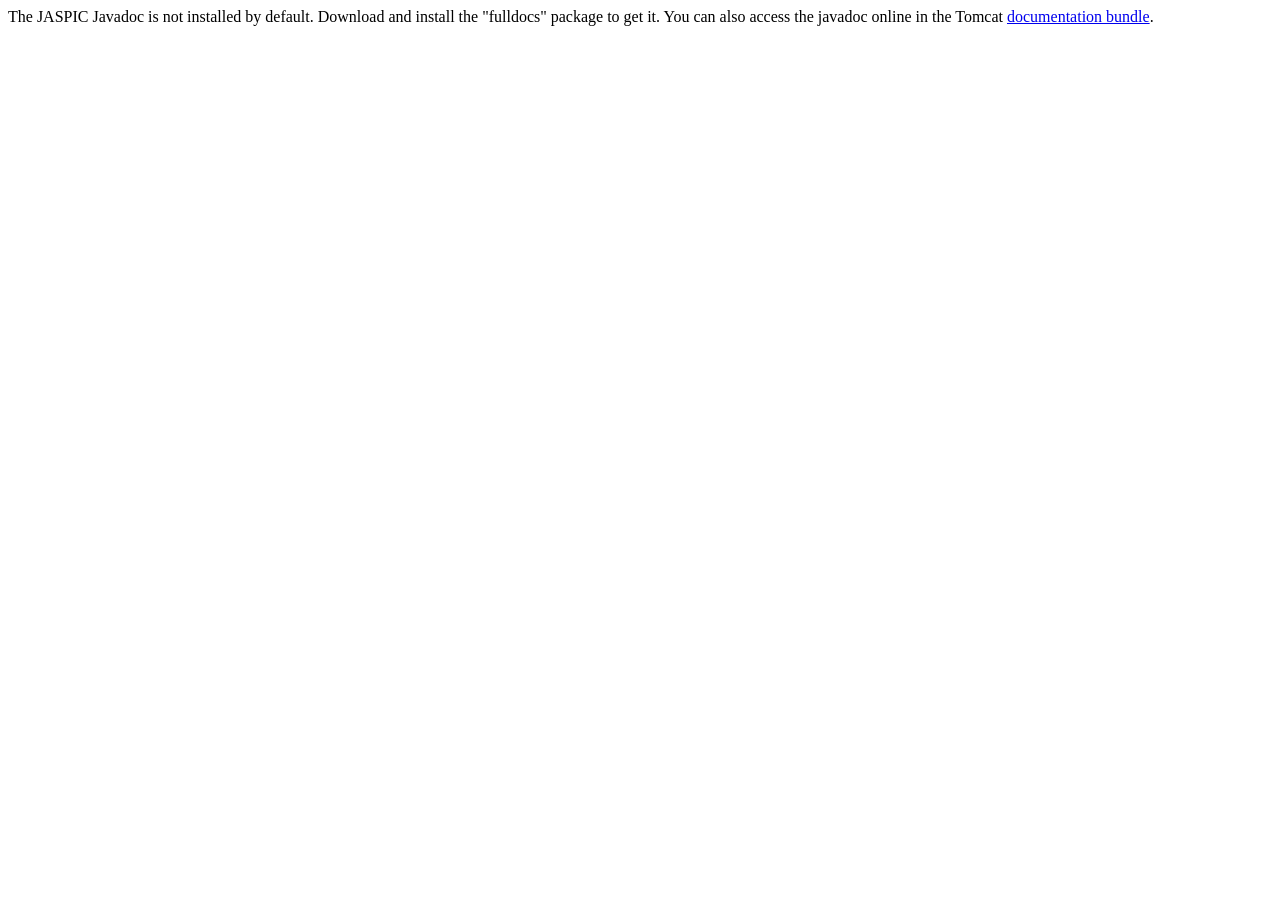
<file: webapps/docs/jaspicapi/index.html>
<!--
  Licensed to the Apache Software Foundation (ASF) under one or more
  contributor license agreements.  See the NOTICE file distributed with
  this work for additional information regarding copyright ownership.
  The ASF licenses this file to You under the Apache License, Version 2.0
  (the "License"); you may not use this file except in compliance with
  the License.  You may obtain a copy of the License at

      http://www.apache.org/licenses/LICENSE-2.0

  Unless required by applicable law or agreed to in writing, software
  distributed under the License is distributed on an "AS IS" BASIS,
  WITHOUT WARRANTIES OR CONDITIONS OF ANY KIND, either express or implied.
  See the License for the specific language governing permissions and
  limitations under the License.
-->
<!DOCTYPE html>
<html>
<head>
    <meta charset="UTF-8" />
    <title>API docs</title>
</head>

<body>

The JASPIC Javadoc is not installed by default. Download and install
the "fulldocs" package to get it.

You can also access the javadoc online in the Tomcat
<a href="https://tomcat.apache.org/tomcat-9.0-doc/">
    documentation bundle</a>.

</body>
</html>
</file>
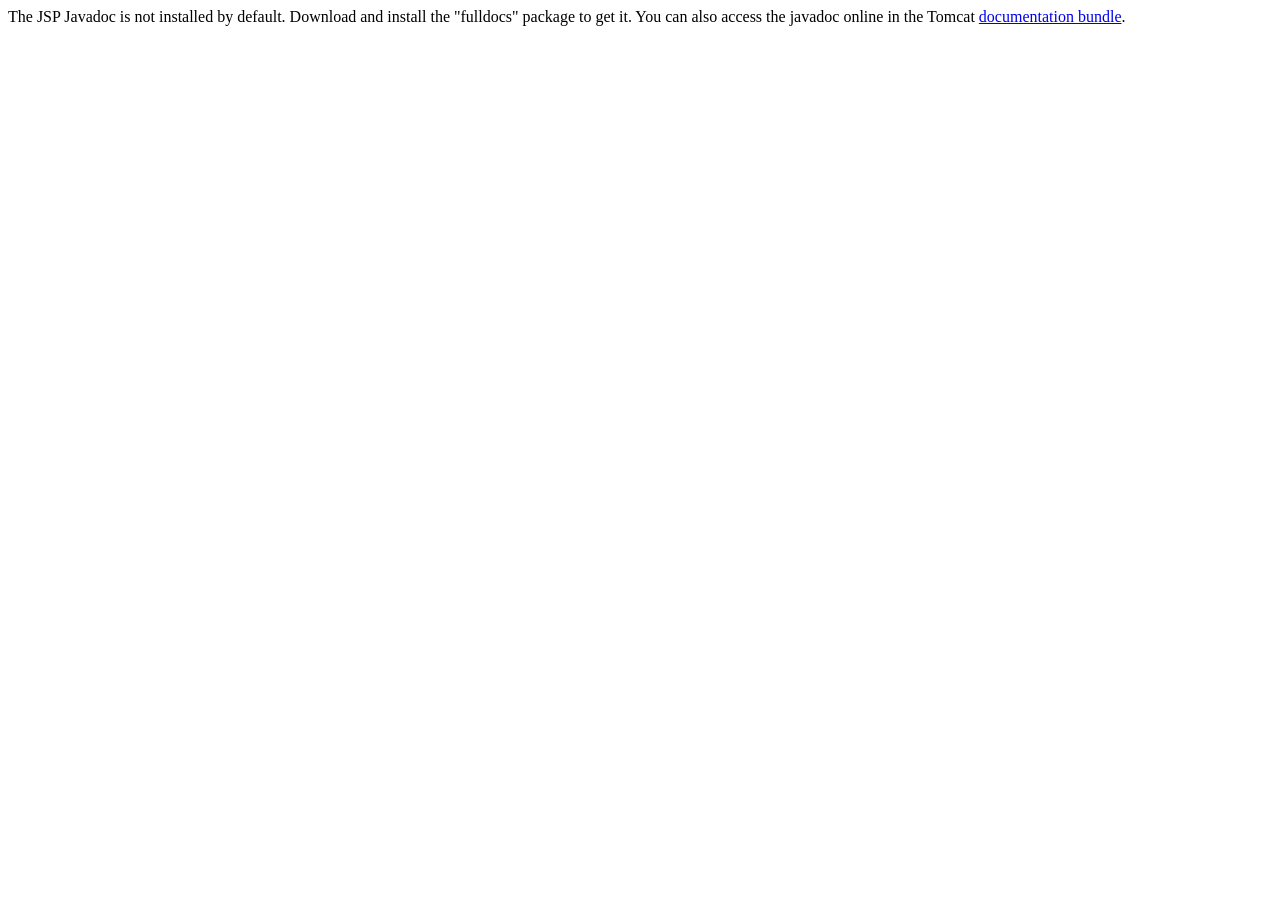
<file: webapps/docs/jspapi/index.html>
<!--
  Licensed to the Apache Software Foundation (ASF) under one or more
  contributor license agreements.  See the NOTICE file distributed with
  this work for additional information regarding copyright ownership.
  The ASF licenses this file to You under the Apache License, Version 2.0
  (the "License"); you may not use this file except in compliance with
  the License.  You may obtain a copy of the License at

      http://www.apache.org/licenses/LICENSE-2.0

  Unless required by applicable law or agreed to in writing, software
  distributed under the License is distributed on an "AS IS" BASIS,
  WITHOUT WARRANTIES OR CONDITIONS OF ANY KIND, either express or implied.
  See the License for the specific language governing permissions and
  limitations under the License.
-->
<!DOCTYPE html>
<html>
    <head>
    <meta charset="UTF-8" />
    <title>API docs</title>
</head>

<body>

The JSP Javadoc is not installed by default. Download and install
the "fulldocs" package to get it.

You can also access the javadoc online in the Tomcat
<a href="https://tomcat.apache.org/tomcat-9.0-doc/">
documentation bundle</a>.

</body>
</html>
</file>
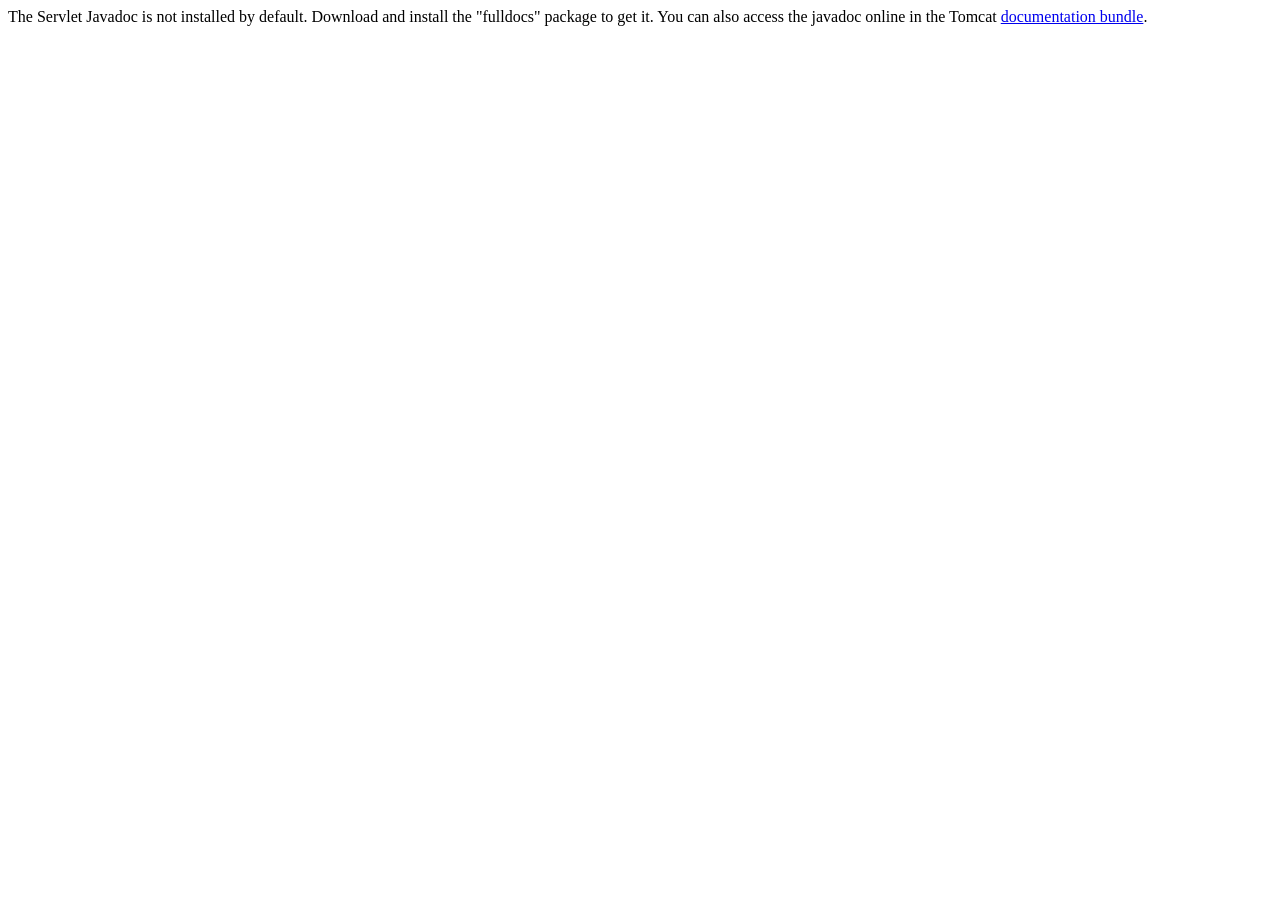
<file: webapps/docs/servletapi/index.html>
<!--
  Licensed to the Apache Software Foundation (ASF) under one or more
  contributor license agreements.  See the NOTICE file distributed with
  this work for additional information regarding copyright ownership.
  The ASF licenses this file to You under the Apache License, Version 2.0
  (the "License"); you may not use this file except in compliance with
  the License.  You may obtain a copy of the License at

      http://www.apache.org/licenses/LICENSE-2.0

  Unless required by applicable law or agreed to in writing, software
  distributed under the License is distributed on an "AS IS" BASIS,
  WITHOUT WARRANTIES OR CONDITIONS OF ANY KIND, either express or implied.
  See the License for the specific language governing permissions and
  limitations under the License.
-->
<!DOCTYPE html>
<html>
    <head>
    <meta charset="UTF-8" />
    <title>API docs</title>
</head>

<body>

The Servlet Javadoc is not installed by default. Download and install
the "fulldocs" package to get it.

You can also access the javadoc online in the Tomcat
<a href="https://tomcat.apache.org/tomcat-9.0-doc/">
documentation bundle</a>.

</body>
</html>
</file>
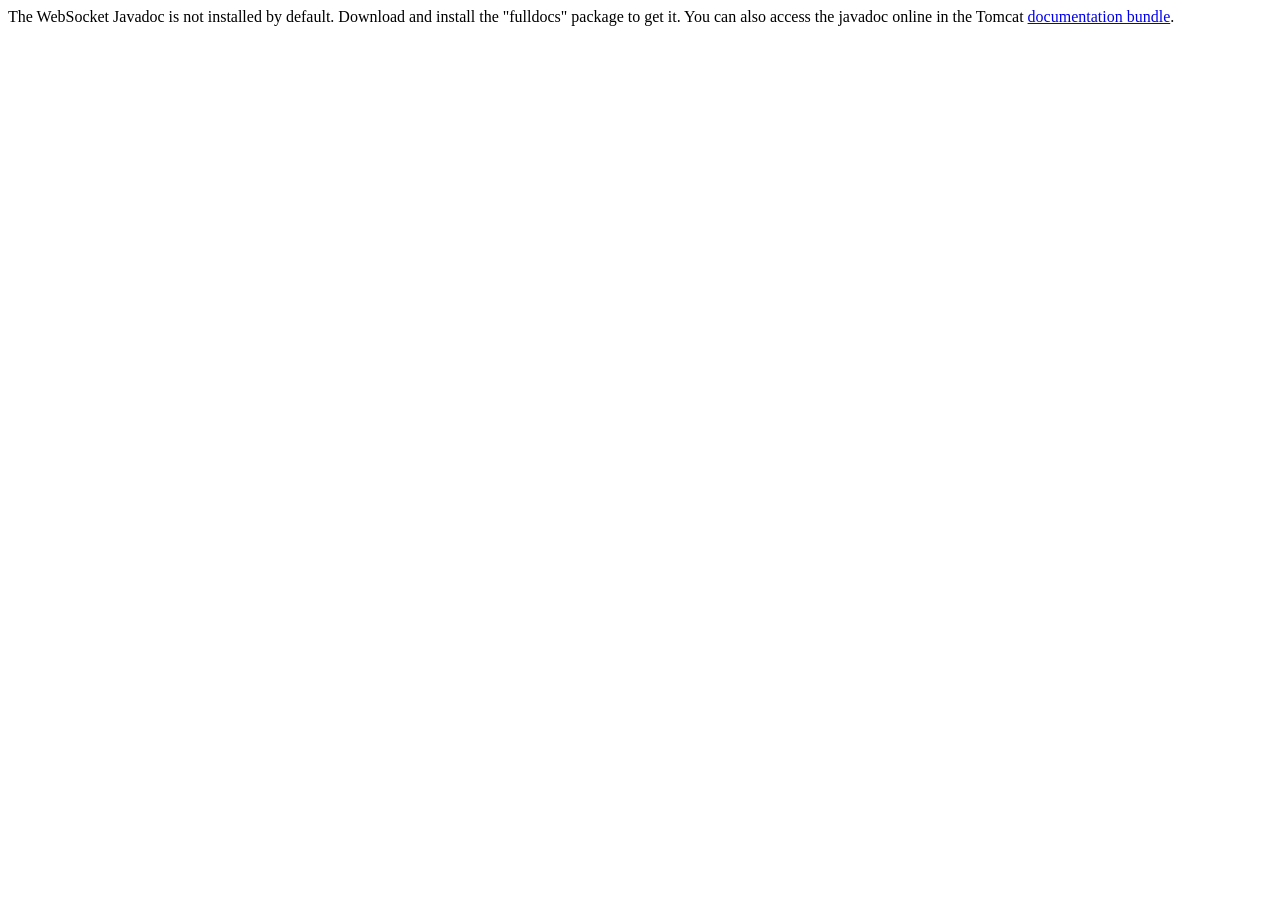
<file: webapps/docs/websocketapi/index.html>
<!--
  Licensed to the Apache Software Foundation (ASF) under one or more
  contributor license agreements.  See the NOTICE file distributed with
  this work for additional information regarding copyright ownership.
  The ASF licenses this file to You under the Apache License, Version 2.0
  (the "License"); you may not use this file except in compliance with
  the License.  You may obtain a copy of the License at

      http://www.apache.org/licenses/LICENSE-2.0

  Unless required by applicable law or agreed to in writing, software
  distributed under the License is distributed on an "AS IS" BASIS,
  WITHOUT WARRANTIES OR CONDITIONS OF ANY KIND, either express or implied.
  See the License for the specific language governing permissions and
  limitations under the License.
-->
<!DOCTYPE html>
<html>
    <head>
    <meta charset="UTF-8" />
    <title>API docs</title>
</head>

<body>

The WebSocket Javadoc is not installed by default. Download and install
the "fulldocs" package to get it.

You can also access the javadoc online in the Tomcat
<a href="https://tomcat.apache.org/tomcat-9.0-doc/">
documentation bundle</a>.

</body>
</html>
</file>
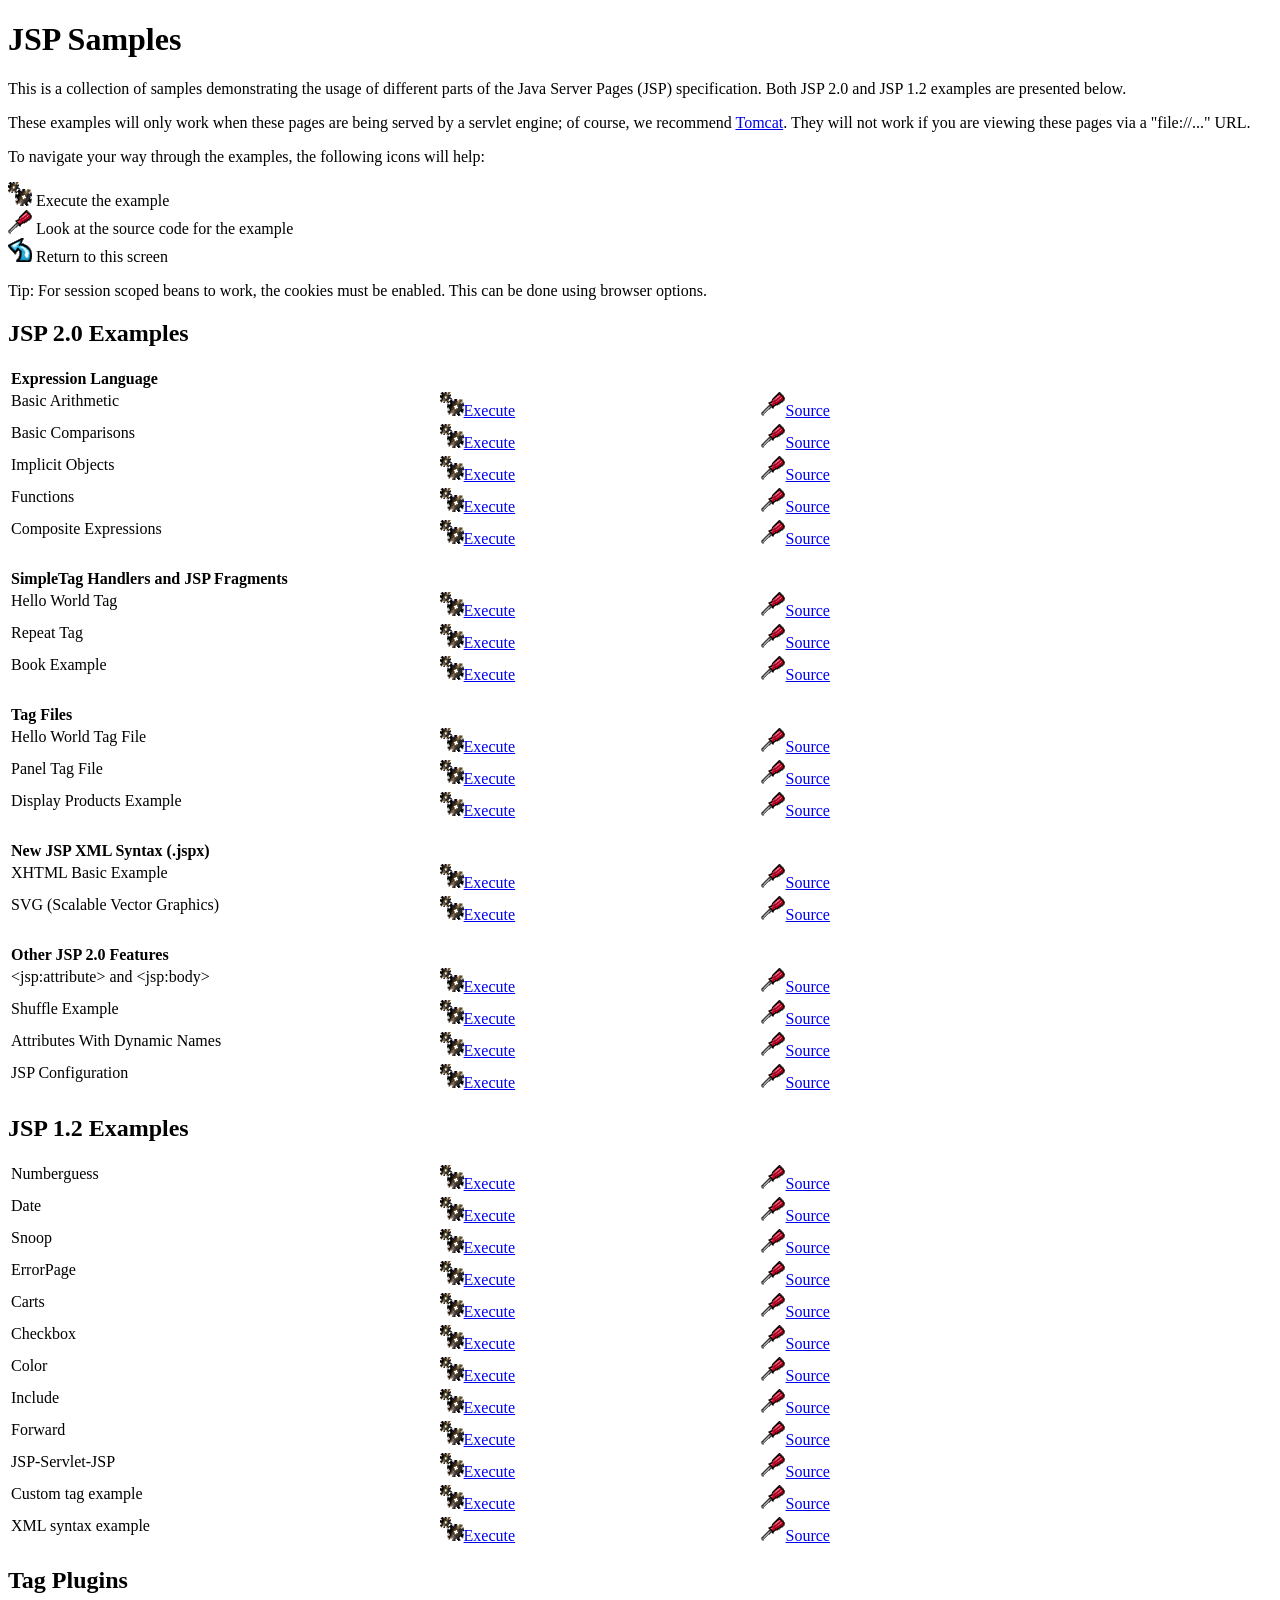
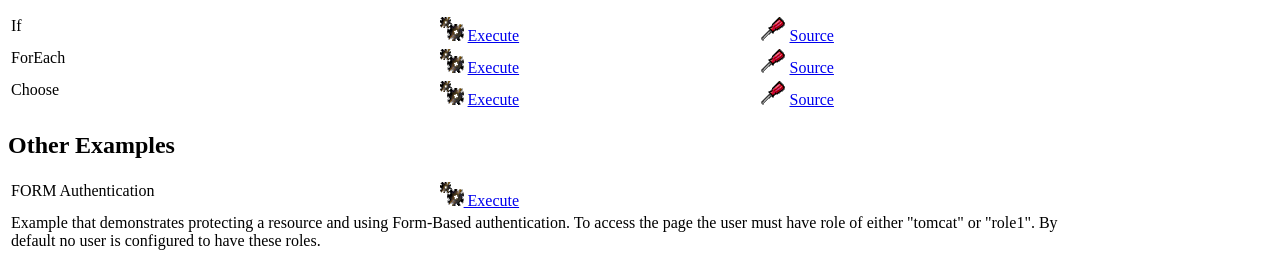
<file: webapps/examples/jsp/index.html>
<!--
 Licensed to the Apache Software Foundation (ASF) under one or more
  contributor license agreements.  See the NOTICE file distributed with
  this work for additional information regarding copyright ownership.
  The ASF licenses this file to You under the Apache License, Version 2.0
  (the "License"); you may not use this file except in compliance with
  the License.  You may obtain a copy of the License at

      http://www.apache.org/licenses/LICENSE-2.0

  Unless required by applicable law or agreed to in writing, software
  distributed under the License is distributed on an "AS IS" BASIS,
  WITHOUT WARRANTIES OR CONDITIONS OF ANY KIND, either express or implied.
  See the License for the specific language governing permissions and
  limitations under the License.
-->
<!DOCTYPE html><html lang="en">
<head>
   <meta charset="UTF-8"/>
   <title>JSP Examples</title>
   <style type="text/css">
   img { border: 0; }
   th { text-align: left; }
   tr { vertical-align: top; }
   </style>
</head>
<body>
<h1>JSP
Samples</h1>
<p>This is a collection of samples demonstrating the usage of different
parts of the Java Server Pages (JSP) specification.  Both JSP 2.0 and
JSP 1.2 examples are presented below.
<p>These examples will only work when these pages are being served by a
servlet engine; of course, we recommend
<a href="https://tomcat.apache.org/">Tomcat</a>.
They will not work if you are viewing these pages via a
"file://..." URL.
<p>To navigate your way through the examples, the following icons will
help:</p>
<ul style="list-style-type: none; padding-left: 0;">
<li><img src="images/execute.gif" alt=""> Execute the example</li>
<li><img src="images/code.gif" alt=""> Look at the source code for the example</li>
<li><img src="images/return.gif" alt=""> Return to this screen</li>
</ul>

<p>Tip: For session scoped beans to work, the cookies must be enabled.
This can be done using browser options.</p>
<h2>JSP 2.0 Examples</h2>

<table style="width: 85%;">
<tr>
<th colspan="3">Expression Language</th>
</tr>

<tr>
<td>Basic Arithmetic</td>
<td style="width: 30%;"><a href="jsp2/el/basic-arithmetic.jsp"><img src="images/execute.gif" alt=""></a><a href="jsp2/el/basic-arithmetic.jsp">Execute</a></td>

<td style="width: 30%;"><a href="jsp2/el/basic-arithmetic.html"><img src="images/code.gif" alt=""></a><a href="jsp2/el/basic-arithmetic.html">Source</a></td>
</tr>

<tr>
<td>Basic Comparisons</td>
<td style="width: 30%;"><a href="jsp2/el/basic-comparisons.jsp"><img src="images/execute.gif" alt=""></a><a href="jsp2/el/basic-comparisons.jsp">Execute</a></td>

<td style="width: 30%;"><a href="jsp2/el/basic-comparisons.html"><img src="images/code.gif" alt=""></a><a href="jsp2/el/basic-comparisons.html">Source</a></td>
</tr>

<tr>
<td>Implicit Objects</td>
<td style="width: 30%;"><a href="jsp2/el/implicit-objects.jsp?foo=bar"><img src="images/execute.gif" alt=""></a><a href="jsp2/el/implicit-objects.jsp?foo=bar">Execute</a></td>

<td style="width: 30%;"><a href="jsp2/el/implicit-objects.html"><img src="images/code.gif" alt=""></a><a href="jsp2/el/implicit-objects.html">Source</a></td>
</tr>
<tr>

<td>Functions</td>
<td style="width: 30%;"><a href="jsp2/el/functions.jsp?foo=JSP+2.0"><img src="images/execute.gif" alt=""></a><a href="jsp2/el/functions.jsp?foo=JSP+2.0">Execute</a></td>

<td style="width: 30%;"><a href="jsp2/el/functions.html"><img src="images/code.gif" alt=""></a><a href="jsp2/el/functions.html">Source</a></td>
</tr>

<tr>
<td>Composite Expressions</td>
<td style="width: 30%;"><a href="jsp2/el/composite.jsp"><img src="images/execute.gif" alt=""></a><a href="jsp2/el/composite.jsp">Execute</a></td>

<td style="width: 30%;"><a href="jsp2/el/composite.html"><img src="images/code.gif" alt=""></a><a href="jsp2/el/composite.html">Source</a></td>
</tr>


<tr>
<th colspan="3"><br />SimpleTag Handlers and JSP Fragments</th>
</tr>

<tr>
<td>Hello World Tag</td>
<td style="width: 30%;"><a href="jsp2/simpletag/hello.jsp"><img src="images/execute.gif" alt=""></a><a href="jsp2/simpletag/hello.jsp">Execute</a></td>

<td style="width: 30%;"><a href="jsp2/simpletag/hello.html"><img src="images/code.gif" alt=""></a><a href="jsp2/simpletag/hello.html">Source</a></td>
</tr>

<tr>
<td>Repeat Tag</td>
<td style="width: 30%;"><a href="jsp2/simpletag/repeat.jsp"><img src="images/execute.gif" alt=""></a><a href="jsp2/simpletag/repeat.jsp">Execute</a></td>

<td style="width: 30%;"><a href="jsp2/simpletag/repeat.html"><img src="images/code.gif" alt=""></a><a href="jsp2/simpletag/repeat.html">Source</a></td>
</tr>

<tr>
<td>Book Example</td>
<td style="width: 30%;"><a href="jsp2/simpletag/book.jsp"><img src="images/execute.gif" alt=""></a><a href="jsp2/simpletag/book.jsp">Execute</a></td>

<td style="width: 30%;"><a href="jsp2/simpletag/book.html"><img src="images/code.gif" alt=""></a><a href="jsp2/simpletag/book.html">Source</a></td>
</tr>

<tr>
<th colspan="3"><br />Tag Files</th>
</tr>

<tr>
<td>Hello World Tag File</td>
<td style="width: 30%;"><a href="jsp2/tagfiles/hello.jsp"><img src="images/execute.gif" alt=""></a><a href="jsp2/tagfiles/hello.jsp">Execute</a></td>

<td style="width: 30%;"><a href="jsp2/tagfiles/hello.html"><img src="images/code.gif" alt=""></a><a href="jsp2/tagfiles/hello.html">Source</a></td>
</tr>

<tr>
<td>Panel Tag File</td>
<td style="width: 30%;"><a href="jsp2/tagfiles/panel.jsp"><img src="images/execute.gif" alt=""></a><a href="jsp2/tagfiles/panel.jsp">Execute</a></td>

<td style="width: 30%;"><a href="jsp2/tagfiles/panel.html"><img src="images/code.gif" alt=""></a><a href="jsp2/tagfiles/panel.html">Source</a></td>
</tr>

<tr>
<td>Display Products Example</td>
<td style="width: 30%;"><a href="jsp2/tagfiles/products.jsp"><img src="images/execute.gif" alt=""></a><a href="jsp2/tagfiles/products.jsp">Execute</a></td>

<td style="width: 30%;"><a href="jsp2/tagfiles/products.html"><img src="images/code.gif" alt=""></a><a href="jsp2/tagfiles/products.html">Source</a></td>
</tr>

<tr>
<th colspan="3"><br />New JSP XML Syntax (.jspx)</th>
</tr>

<tr>
<td>XHTML Basic Example</td>
<td style="width: 30%;"><a href="jsp2/jspx/basic.jspx"><img src="images/execute.gif" alt=""></a><a href="jsp2/jspx/basic.jspx">Execute</a></td>

<td style="width: 30%;"><a href="jsp2/jspx/basic.html"><img src="images/code.gif" alt=""></a><a href="jsp2/jspx/basic.html">Source</a></td>
</tr>

<tr>
<td>SVG (Scalable Vector Graphics)</td>
<td style="width: 30%;"><a href="jsp2/jspx/svgexample.html"><img src="images/execute.gif" alt=""></a><a href="jsp2/jspx/svgexample.html">Execute</a></td>

<td style="width: 30%;"><a href="jsp2/jspx/textRotate.html"><img src="images/code.gif" alt=""></a><a href="jsp2/jspx/textRotate.html">Source</a></td>
</tr>

<tr>
<th colspan="3"><br />Other JSP 2.0 Features</th>
</tr>

<tr>
<td>&lt;jsp:attribute&gt; and &lt;jsp:body&gt;</td>
<td style="width: 30%;"><a href="jsp2/jspattribute/jspattribute.jsp"><img src="images/execute.gif" alt=""></a><a href="jsp2/jspattribute/jspattribute.jsp">Execute</a></td>

<td style="width: 30%;"><a href="jsp2/jspattribute/jspattribute.html"><img src="images/code.gif" alt=""></a><a href="jsp2/jspattribute/jspattribute.html">Source</a></td>
</tr>

<tr>
<td>Shuffle Example</td>
<td style="width: 30%;"><a href="jsp2/jspattribute/shuffle.jsp"><img src="images/execute.gif" alt=""></a><a href="jsp2/jspattribute/shuffle.jsp">Execute</a></td>

<td style="width: 30%;"><a href="jsp2/jspattribute/shuffle.html"><img src="images/code.gif" alt=""></a><a href="jsp2/jspattribute/shuffle.html">Source</a></td>
</tr>

<tr>
<td>Attributes With Dynamic Names</td>
<td style="width: 30%;"><a href="jsp2/misc/dynamicattrs.jsp"><img src="images/execute.gif" alt=""></a><a href="jsp2/misc/dynamicattrs.jsp">Execute</a></td>

<td style="width: 30%;"><a href="jsp2/misc/dynamicattrs.html"><img src="images/code.gif" alt=""></a><a href="jsp2/misc/dynamicattrs.html">Source</a></td>
</tr>

<tr>
<td>JSP Configuration</td>
<td style="width: 30%;"><a href="jsp2/misc/config.jsp"><img src="images/execute.gif" alt=""></a><a href="jsp2/misc/config.jsp">Execute</a></td>

<td style="width: 30%;"><a href="jsp2/misc/config.html"><img src="images/code.gif" alt=""></a><a href="jsp2/misc/config.html">Source</a></td>
</tr>

</table>

<h2>JSP 1.2 Examples</h2>
<table style="width: 85%;">
<tr>
<td>Numberguess</td>

<td style="width: 30%;"><a href="num/numguess.jsp"><img src="images/execute.gif" alt=""></a><a href="num/numguess.jsp">Execute</a></td>

<td style="width: 30%;"><a href="num/numguess.html"><img src="images/code.gif" alt=""></a><a href="num/numguess.html">Source</a></td>
</tr>

<tr>
<td>Date</td>

<td style="width: 30%;"><a href="dates/date.jsp"><img src="images/execute.gif" alt=""></a><a href="dates/date.jsp">Execute</a></td>

<td style="width: 30%;"><a href="dates/date.html"><img src="images/code.gif" alt=""></a><a href="dates/date.html">Source</a></td>
</tr>

<tr>
<td>Snoop</td>

<td style="width: 30%;"><a href="snp/snoop.jsp"><img src="images/execute.gif" alt=""></a><a href="snp/snoop.jsp">Execute</a></td>

<td style="width: 30%;"><a href="snp/snoop.html"><img src="images/code.gif" alt=""></a><a href="snp/snoop.html">Source</a></td>
</tr>

<tr>
<td>ErrorPage</td>

<td style="width: 30%;"><a href="error/error.html"><img src="images/execute.gif" alt=""></a><a href="error/error.html">Execute</a></td>

<td style="width: 30%;"><a href="error/er.html"><img src="images/code.gif" alt=""></a><a href="error/er.html">Source</a></td>
</tr>

<tr>
<td>Carts</td>

<td style="width: 30%;"><a href="sessions/shopping.jsp"><img src="images/execute.gif" alt=""></a><a href="sessions/shopping.jsp">Execute</a></td>

<td style="width: 30%;"><a href="sessions/crt.html"><img src="images/code.gif" alt=""></a><a href="sessions/crt.html">Source</a></td>
</tr>

<tr>
<td>Checkbox</td>

<td style="width: 30%;"><a href="checkbox/check.html"><img src="images/execute.gif" alt=""></a><a href="checkbox/check.html">Execute</a></td>

<td style="width: 30%;"><a href="checkbox/cresult.html"><img src="images/code.gif" alt=""></a><a href="checkbox/cresult.html">Source</a></td>
</tr>

<tr>
<td>Color</td>

<td style="width: 30%;"><a href="colors/colors.html"><img src="images/execute.gif" alt=""></a><a href="colors/colors.html">Execute</a></td>

<td style="width: 30%;"><a href="colors/clr.html"><img src="images/code.gif" alt=""></a><a href="colors/clr.html">Source</a></td>
</tr>

<tr>
<td>Include</td>

<td style="width: 30%;"><a href="include/include.jsp"><img src="images/execute.gif" alt=""></a><a href="include/include.jsp">Execute</a></td>

<td style="width: 30%;"><a href="include/inc.html"><img src="images/code.gif" alt=""></a><a href="include/inc.html">Source</a></td>
</tr>

<tr>
<td>Forward</td>

<td style="width: 30%;"><a href="forward/forward.jsp"><img src="images/execute.gif" alt=""></a><a href="forward/forward.jsp">Execute</a></td>

<td style="width: 30%;"><a href="forward/fwd.html"><img src="images/code.gif" alt=""></a><a href="forward/fwd.html">Source</a></td>
</tr>

<tr>
<td>JSP-Servlet-JSP</td>

<td style="width: 30%;"><a href="jsptoserv/jsptoservlet.jsp"><img src="images/execute.gif" alt=""></a><a href="jsptoserv/jsptoservlet.jsp">Execute</a></td>

<td style="width: 30%;"><a href="jsptoserv/jts.html"><img src="images/code.gif" alt=""></a><a href="jsptoserv/jts.html">Source</a></td>
</tr>

<tr>
<td>Custom tag example</td>

<td style="width: 30%;"><a href="simpletag/foo.jsp"><img src="images/execute.gif" alt=""></a><a href="simpletag/foo.jsp">Execute</a></td>

<td style="width: 30%;"><a href="simpletag/foo.html"><img src="images/code.gif" alt=""></a><a href="simpletag/foo.html">Source</a></td>
</tr>

<tr>
<td>XML syntax example</td>
<td style="width: 30%;"><a href="xml/xml.jsp"><img src="images/execute.gif" alt=""></a><a href="xml/xml.jsp">Execute</a></td>

<td style="width: 30%;"><a href="xml/xml.html"><img src="images/code.gif" alt=""></a><a href="xml/xml.html">Source</a></td>
</tr>

</table>

<h2>Tag Plugins</h2>
<table style="width: 85%;">

<tr>
  <td>If</td>
  <td style="width: 30%;">
    <a href="tagplugin/if.jsp"><img src="images/execute.gif" alt=""></a>
    <a href="tagplugin/if.jsp">Execute</a>
  </td>
  <td style="width: 30%;">
    <a href="tagplugin/if.html"><img src="images/code.gif" alt=""></a>
    <a href="tagplugin/if.html">Source</a>
  </td>
</tr>

<tr>
  <td>ForEach</td>
  <td style="width: 30%;">
    <a href="tagplugin/foreach.jsp"><img src="images/execute.gif" alt=""></a>
    <a href="tagplugin/foreach.jsp">Execute</a>
  </td>
  <td style="width: 30%;">
    <a href="tagplugin/foreach.html"><img src="images/code.gif" alt=""></a>
    <a href="tagplugin/foreach.html">Source</a>
  </td>
</tr>

<tr>
  <td>Choose</td>
  <td style="width: 30%;">
    <a href="tagplugin/choose.jsp"><img src="images/execute.gif" alt=""></a>
    <a href="tagplugin/choose.jsp">Execute</a>
  </td>
  <td style="width: 30%;">
    <a href="tagplugin/choose.html"><img src="images/code.gif" alt=""></a>
    <a href="tagplugin/choose.html">Source</a>
  </td>
</tr>

</table>

<h2>Other Examples</h2>
<table style="width: 85%;">

<tr>
  <td>FORM Authentication</td>
  <td style="width: 30%;">
    <a href="security/protected/index.jsp"><img src="images/execute.gif" alt=""> Execute</a>
  </td>
  <td style="width: 30%;"></td>
</tr>
<tr>
  <td colspan="3">Example that demonstrates protecting a resource and
    using Form-Based authentication. To access the page the user must
    have role of either "tomcat" or "role1". By default no user
    is configured to have these roles.</td>
</tr>

</table>
</body>
</html>
</file>
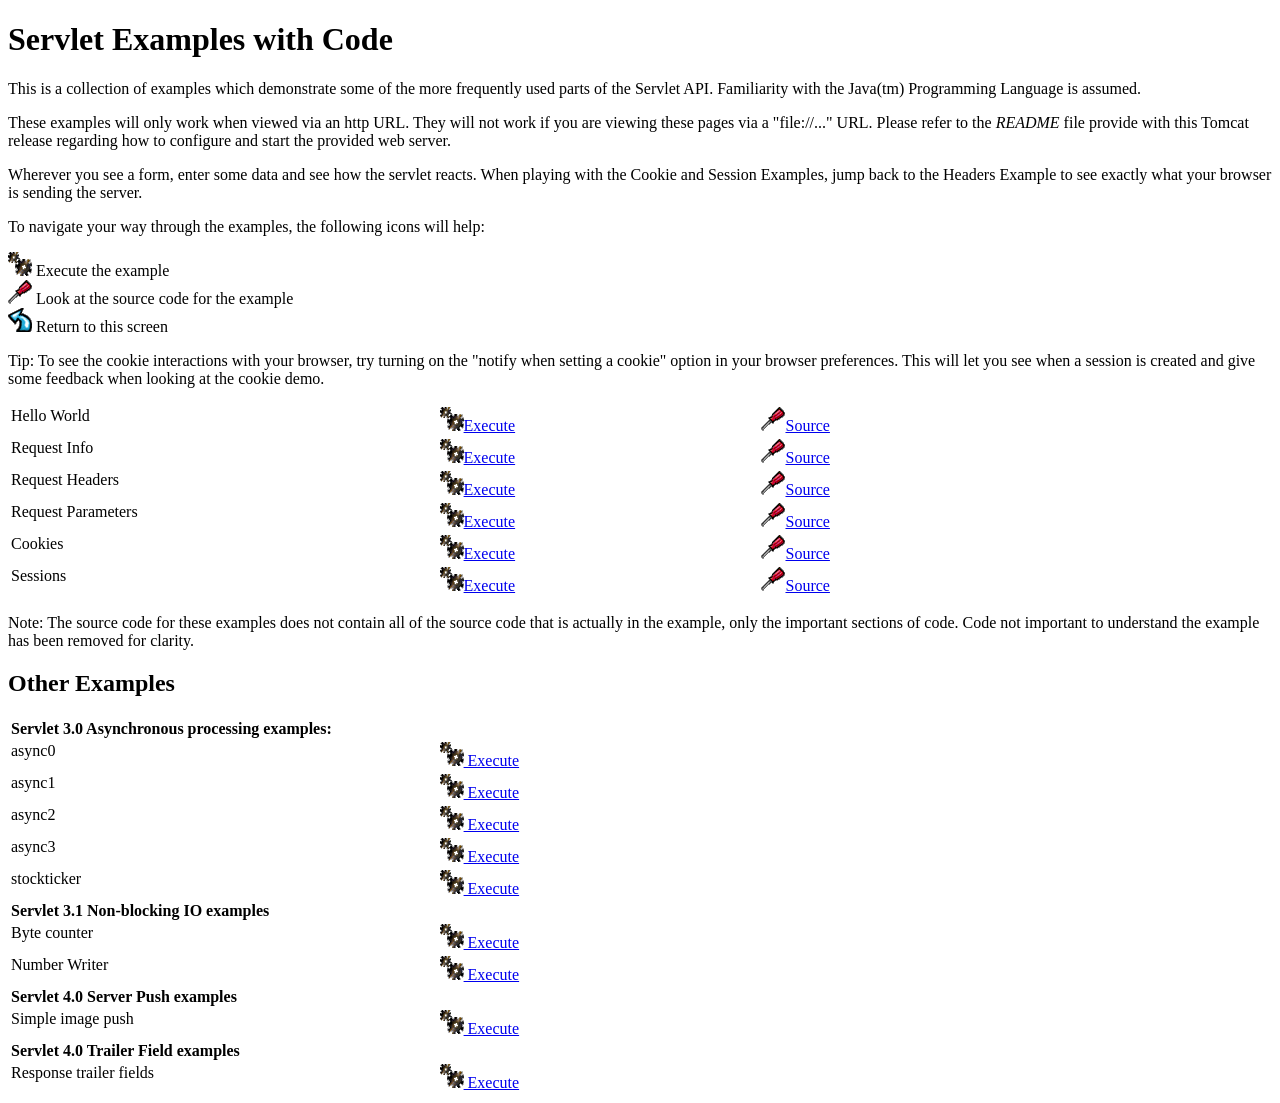
<file: webapps/examples/servlets/index.html>
<!--
 Licensed to the Apache Software Foundation (ASF) under one or more
  contributor license agreements.  See the NOTICE file distributed with
  this work for additional information regarding copyright ownership.
  The ASF licenses this file to You under the Apache License, Version 2.0
  (the "License"); you may not use this file except in compliance with
  the License.  You may obtain a copy of the License at

      http://www.apache.org/licenses/LICENSE-2.0

  Unless required by applicable law or agreed to in writing, software
  distributed under the License is distributed on an "AS IS" BASIS,
  WITHOUT WARRANTIES OR CONDITIONS OF ANY KIND, either express or implied.
  See the License for the specific language governing permissions and
  limitations under the License.
-->
<!DOCTYPE html><html lang="en">
<head>
   <meta charset="UTF-8" />
   <title>Servlet Examples</title>
   <style type="text/css">
   img { border: 0; }
   th { text-align: left; }
   tr { vertical-align: top; }
   </style>
</head>
<body>
<h1>Servlet
Examples with Code</h1>
<p>This is a collection of examples which demonstrate some of the more
frequently used parts of the Servlet API. Familiarity with the Java(tm)
Programming Language is assumed.
<p>These examples will only work when viewed via an http URL. They will
not work if you are viewing these pages via a "file://..." URL. Please
refer to the <i>README</i> file provide with this Tomcat release regarding
how to configure and start the provided web server.
<p>Wherever you see a form, enter some data and see how the servlet reacts.
When playing with the Cookie and Session Examples, jump back to the Headers
Example to see exactly what your browser is sending the server.
<p>To navigate your way through the examples, the following icons will
help:</p>
<ul style="list-style-type: none; padding-left: 0;">
<li><img src="images/execute.gif" alt=""> Execute the example</li>
<li><img src="images/code.gif" alt=""> Look at the source code for the example</li>
<li><img src="images/return.gif" alt=""> Return to this screen</li>
</ul>

<p>Tip: To see the cookie interactions with your browser, try turning on
the "notify when setting a cookie" option in your browser preferences.
This will let you see when a session is created and give some feedback
when looking at the cookie demo.</p>
<table style="width: 85%;" >
<tr>
<td>Hello World</td>

<td style="width: 30%;"><a href="servlet/HelloWorldExample"><img SRC="images/execute.gif" alt=""></a><a href="servlet/HelloWorldExample">Execute</a></td>

<td style="width: 30%;"><a href="helloworld.html"><img SRC="images/code.gif" alt=""></a><a href="helloworld.html">Source</a></td>
</tr>

<tr>
<td>Request Info</td>

<td style="width: 30%;"><a href="servlet/RequestInfoExample"><img SRC="images/execute.gif" alt=""></a><a href="servlet/RequestInfoExample">Execute</a></td>

<td style="width: 30%;"><a href="reqinfo.html"><img SRC="images/code.gif" alt=""></a><a href="reqinfo.html">Source</a></td>
</tr>

<tr>
<td>Request Headers</td>

<td style="width: 30%;"><a href="servlet/RequestHeaderExample"><img SRC="images/execute.gif" alt=""></a><a href="servlet/RequestHeaderExample">Execute</a></td>

<td style="width: 30%;"><a href="reqheaders.html"><img SRC="images/code.gif" alt=""></a><a href="reqheaders.html">Source</a></td>
</tr>

<tr>
<td>Request Parameters</td>

<td style="width: 30%;"><a href="servlet/RequestParamExample"><img SRC="images/execute.gif" alt=""></a><a href="servlet/RequestParamExample">Execute</a></td>

<td style="width: 30%;"><a href="reqparams.html"><img SRC="images/code.gif" alt=""></a><a href="reqparams.html">Source</a></td>
</tr>

<tr>
<td>Cookies</td>

<td style="width: 30%;"><a href="servlet/CookieExample"><img SRC="images/execute.gif" alt=""></a><a href="servlet/CookieExample">Execute</a></td>

<td style="width: 30%;"><a href="cookies.html"><img SRC="images/code.gif" alt=""></a><a href="cookies.html">Source</a></td>
</tr>

<tr>
<td>Sessions</td>

<td style="width: 30%;"><a href="servlet/SessionExample"><img SRC="images/execute.gif" alt=""></a><a href="servlet/SessionExample">Execute</a></td>

<td style="width: 30%;"><a href="sessions.html"><img SRC="images/code.gif" alt=""></a><a href="sessions.html">Source</a></td>
</tr>
</table>

<p>Note: The source code for these examples does not contain all of the
source code that is actually in the example, only the important sections
of code. Code not important to understand the example has been removed
for clarity.</p>

<h2>Other Examples</h2>
<table style="width: 85%;" >

<tr>
  <th colspan="3">Servlet 3.0 Asynchronous processing examples:</th>
</tr>
<tr>
  <td>async0</td>
  <td style="width: 30%;">
    <a href="../async/async0"><img SRC="images/execute.gif" alt=""> Execute</a>
  </td>
  <td style="width: 30%;"></td>
</tr>
<tr>
  <td>async1</td>
  <td style="width: 30%;">
    <a href="../async/async1"><img SRC="images/execute.gif" alt=""> Execute</a>
  </td>
  <td style="width: 30%;"></td>
</tr>
<tr>
  <td>async2</td>
  <td style="width: 30%;">
    <a href="../async/async2"><img SRC="images/execute.gif" alt=""> Execute</a>
  </td>
  <td style="width: 30%;"></td>
</tr>
<tr>
  <td>async3</td>
  <td style="width: 30%;">
    <a href="../async/async3"><img SRC="images/execute.gif" alt=""> Execute</a>
  </td>
  <td style="width: 30%;"></td>
</tr>
<tr>
  <td>stockticker</td>
  <td style="width: 30%;">
    <a href="../async/stockticker"><img SRC="images/execute.gif" alt=""> Execute</a>
  </td>
  <td style="width: 30%;"></td>
</tr>

<tr>
  <th colspan="3">Servlet 3.1 Non-blocking IO examples</th>
</tr>
<tr>
  <td>Byte counter</td>
  <td style="width: 30%;">
    <a href="nonblocking/bytecounter.html"><img src="images/execute.gif" alt=""> Execute</a>
  </td>
  <td style="width: 30%;"></td>
</tr>
<tr>
  <td>Number Writer</td>
  <td style="width: 30%;">
    <a href="nonblocking/numberwriter"><img src="images/execute.gif" alt=""> Execute</a>
  </td>
  <td style="width: 30%;"></td>
</tr>

<tr>
  <th colspan="3">Servlet 4.0 Server Push examples</th>
</tr>
<tr>
  <td>Simple image push</td>
  <td style="width: 30%;">
    <a href="serverpush/simpleimage"><img src="images/execute.gif" alt=""> Execute</a>
  </td>
  <td style="width: 30%;"></td>
</tr>

<tr>
  <th colspan="3">Servlet 4.0 Trailer Field examples</th>
</tr>
<tr>
  <td>Response trailer fields</td>
  <td style="width: 30%;">
    <a href="trailers/response"><img src="images/execute.gif" alt=""> Execute</a>
  </td>
  <td style="width: 30%;"></td>
</tr>

</table>

</body>
</html>
</file>
<file: webapps/docs/images/docs-stylesheet.css>
@charset "utf-8";
/*
  Licensed to the Apache Software Foundation (ASF) under one or more
  contributor license agreements.  See the NOTICE file distributed with
  this work for additional information regarding copyright ownership.
  The ASF licenses this file to You under the Apache License, Version 2.0
  (the "License"); you may not use this file except in compliance with
  the License.  You may obtain a copy of the License at

      http://www.apache.org/licenses/LICENSE-2.0

  Unless required by applicable law or agreed to in writing, software
  distributed under the License is distributed on an "AS IS" BASIS,
  WITHOUT WARRANTIES OR CONDITIONS OF ANY KIND, either express or implied.
  See the License for the specific language governing permissions and
  limitations under the License.
*/

/* Fonts */
@import url("fonts/fonts.css");

/* General style */

h1, h2, h3, h4, h5, h6, th {
  font-weight: 600;
}

body {
  margin: 0;
}

body, input {
  font-family: 'Open Sans', sans-serif;
  font-size: 10.5pt;
}

code, pre {
  font-family: Consolas, monospace;
}

img {
  border: 0;
}

table {
  border-collapse: collapse;
  text-align: left;
}
table *:not(table) {
  /* Prevent border-collapsing for table child elements like <div> */
  border-collapse: separate;
}

th {
  text-align: left;
}

main {
  /* Remove this once all IEs support <main> element */
  display: block;
}


/* Layout */

#wrapper {
  min-width: 400px;
}

#header {
  border-bottom: 1px solid #bbb;
}

@media not print {
    #header {
        box-shadow: 0 0 7px #aaa;
    }
}

#header > div {
  padding-left: 15px;
  padding-right: 15px;

  /* Work-around for old browsers: */
  background-color: #F8F3E4;
  background: linear-gradient(to bottom, #ffffff -10%, #F8F3E4 100%);
  position: relative;
}

#header .logo {
  float: left;
  padding-top: 10px;
  min-width: 190px;
}

#header .logo  img{
  /* To avoid that the Font Descender being added to the parent div's height */
  vertical-align: middle;
}

#header .asfLogo {
  float: right;
  position: relative;
  top: 8px;
}

#header h1 {
  margin-top: 0.6em;
  margin-bottom: 0;
}

#header .versionInfo {
  font-size: 13pt;
  margin-bottom: 1em;
}

#middle {
  display: table;
  table-layout: fixed;
  margin: 0;
  width: 100%;
}
#middle > div { display: table-row; }
#middle > div > div { display: table-cell; vertical-align: top; }



#mainLeft {
  width: 190px;
}

#mainLeft > div {
  margin-top: -1px; /* to overwrite border of element above */
  padding-left: 16px;
  padding-right: 14px;
  padding-top: 6px;
  padding-bottom: 15px;
  background-color: #F8F3E4;
  border-right: 1px solid #bbb;
  border-bottom: 1px solid #bbb;
  font-size: 10pt;
  border-bottom-right-radius: 20px;
  box-shadow: 0 0 5px #aaa;
}

#mainLeft h2 {
  margin-bottom: 0.2em;
  font-size: 1.2em;
}

#mainLeft ul {
  padding: 0;
  margin: 0;
  list-style-type: none;
}

#mainLeft ul a {
  text-indent: -0.6em;
  padding-left: 1.4em;
  display: block;
  text-decoration: none;
  color: #444;
}
#mainLeft ul a:hover {
  color: #000;
  background-color: #D1c9b9;
}

#mainRight {
  padding-left: 14px;
  padding-right: 20px;

}

#footer {
  margin-top: 30px;
  padding-top: 20px;
  padding-bottom: 20px;
  padding-left: 20px;
  padding-right: 20px;
  border-top: 1px solid #ccc;
  color: #444;
  text-align: center;
  /* font-style: italic; */
  font-size: 9pt;
}


/* Content */

#content div.text {
  padding-left: 1em;
  padding-left: 1em;
}

#content h3, #content h4, #content h5, #content h6 {
  padding-left: 5px;
  padding-right: 5px;
  background-color: #eaeaea;
}

@media not print {
    #content h3, #content h4, #content h5, #content h6 {
        border: 1px solid #ccc;
        border-radius: 4px;
    }
}

#content h4, #content h5, #content h6 {
  background-color: #f6f6f6;
}

code {
  background-color: rgb(224,255,255);
}

div.codeBox pre code, code.attributeName, code.propertyName, code.noHighlight, .noHighlight code {
  background-color: transparent;
}
div.codeBox {
  overflow: auto;
  margin: 1em 0;
}
div.codeBox pre {
  margin: 0;
  padding: 4px;
  border: 1px solid #999;
  border-radius: 5px;
  background-color: #eff8ff;
  display: table; /* To prevent <pre>s from taking the complete available width. */
  /*
  When it is officially supported, use the following CSS instead of display: table
  to prevent big <pre>s from exceeding the browser window:
  max-width: available;
  width: min-content;
  */
}

div.codeBox pre.wrap {
  white-space: pre-wrap;
}


table.defaultTable tr, table.detail-table tr {
    border: 1px solid #CCC;
}

table.defaultTable tr:nth-child(even), table.detail-table tr:nth-child(even) {
    background-color: #FAFBFF;
}

table.defaultTable tr:nth-child(odd), table.detail-table tr:nth-child(odd) {
    background-color: #EEEFFF;
}

table.defaultTable th, table.detail-table th {
  background-color: #88b;
  color: #fff;
}

table.defaultTable th, table.defaultTable td, table.detail-table th, table.detail-table td {
  padding: 5px 8px;
}


p.notice {
  border: 1px solid rgb(255, 0, 0);
  background-color: rgb(238, 238, 238);
  color: rgb(0, 51, 102);
  padding: 0.5em;
  margin: 1em 2em 1em 1em;
}


/* Changelog-Styles */

ul.changelog {
  padding-left: 1em;
  list-style-type: none;
}

ul.changelog  li{
  padding-top: 5px;
  padding-bottom: 5px;
}

ul.changelog img {
  vertical-align: middle
}


/* Printer-only Styles */
@media print {
    .noPrint { display: none; }
    #middle > div > div#mainLeft { display: none; }
    a { color: inherit; text-decoration: none; }
}

/* Fix for Comments section which contains a <h4> */
#comments_thread h1, #comments_thread h2, #comments_thread h3, #comments_thread h4, #comments_thread h5, #comments_thread h6 {
    border: none;
    background-color: transparent;
}
</file>
